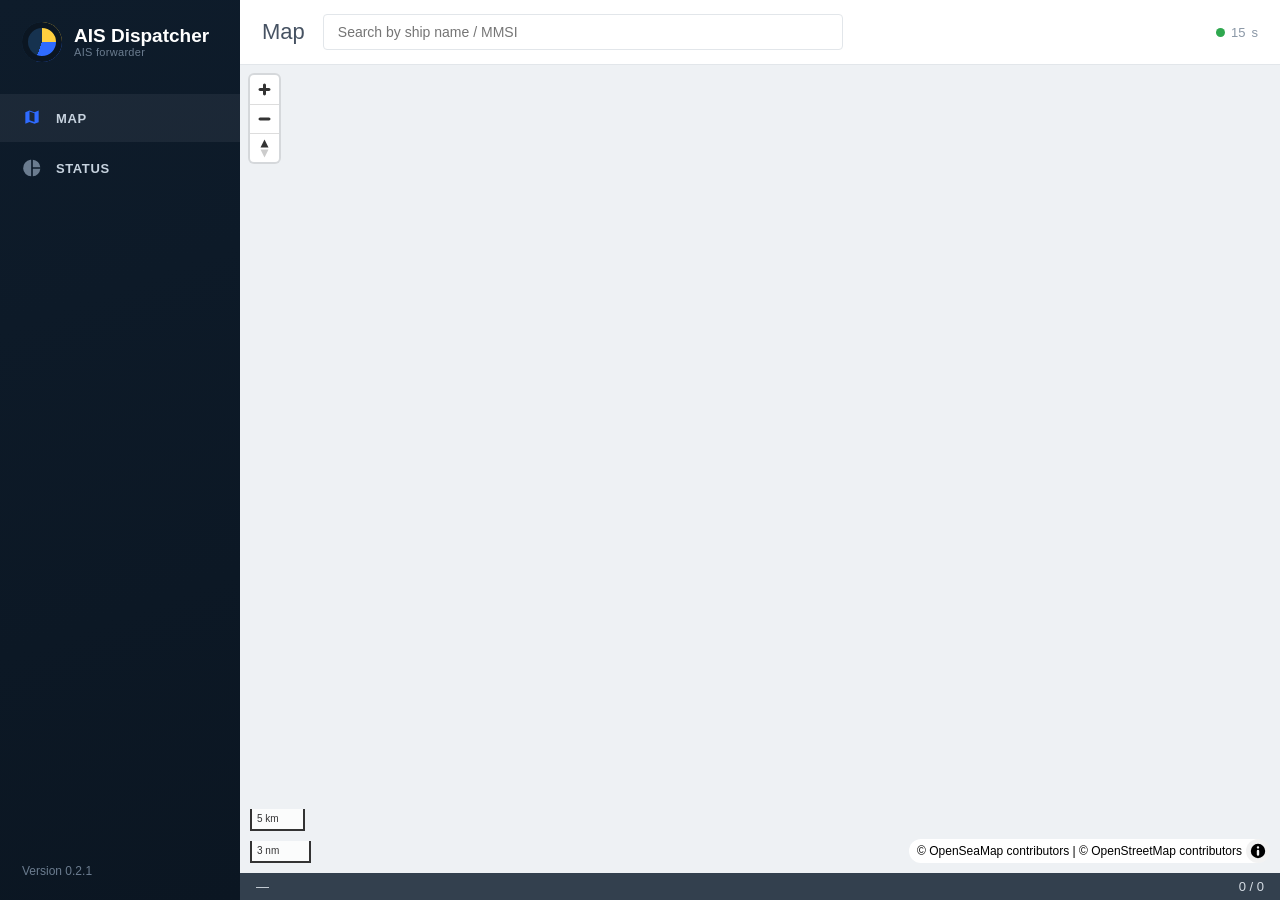
<file: ais-forwarder/src/web/assets/index.html>
<!doctype html>
<html lang="en">
<head>
  <meta charset="utf-8">
  <meta name="viewport" content="width=device-width, initial-scale=1">
  <title>AIS Dispatcher — Map</title>
  <link rel="stylesheet" href="maplibre-gl.css">
  <link rel="stylesheet" href="style.css">
</head>
<body>
  <div class="app">
    <aside class="sidebar">
      <div class="brand">
        <div class="logo" aria-hidden="true"></div>
        <div class="brand-text">
          <div class="brand-title" data-title>AIS Dispatcher</div>
          <div class="brand-sub">AIS forwarder</div>
        </div>
      </div>
      <nav class="nav">
        <a class="nav-item active" href=".">
          <svg viewBox="0 0 24 24" width="20" height="20" aria-hidden="true"><path fill="currentColor" d="M15 19l-6-2.1L4 19V5l5-2 6 2.1L20 3v14l-5 2zm-6-4.3l6 2.1V6.2L9 4.1z"/></svg>
          <span>Map</span>
        </a>
        <a class="nav-item" href="status">
          <svg viewBox="0 0 24 24" width="20" height="20" aria-hidden="true"><path fill="currentColor" d="M11 2v20a10 10 0 0 1-1-19.9zM13 2a10 10 0 0 1 9 9h-9zm0 11h9a10 10 0 0 1-9 9z"/></svg>
          <span>Status</span>
        </a>
      </nav>
      <div class="sidebar-foot">Version 0.2.1</div>
    </aside>

    <main class="content map-content">
      <header class="topbar">
        <h1>Map</h1>
        <input id="search" class="search" type="search" placeholder="Search by ship name / MMSI">
        <div class="refresh" title="Time until the next automatic update">
          <span class="dot" id="refresh-dot"></span>
          <span id="countdown">15</span>s
        </div>
      </header>
      <div id="map" class="map"></div>
      <footer class="statusbar">
        <span id="cursor">—</span>
        <span class="spacer"></span>
        <span id="count" title="Vessels with a position / total tracked">0 / 0</span>
      </footer>
    </main>
  </div>

  <script src="maplibre-gl.js"></script>
  <script src="map.js"></script>
</body>
</html>
</file>
<file: ais-forwarder/src/web/assets/maplibre-gl.css>
.maplibregl-map{font:12px/20px Helvetica Neue,Arial,Helvetica,sans-serif;overflow:hidden;position:relative;-webkit-tap-highlight-color:rgb(0 0 0/0)}.maplibregl-canvas{left:0;position:absolute;top:0}.maplibregl-map:fullscreen{height:100%;width:100%}.maplibregl-ctrl-group button.maplibregl-ctrl-compass{touch-action:none}.maplibregl-canvas-container.maplibregl-interactive,.maplibregl-ctrl-group button.maplibregl-ctrl-compass{cursor:grab;-webkit-user-select:none;-moz-user-select:none;user-select:none}.maplibregl-canvas-container.maplibregl-interactive.maplibregl-track-pointer{cursor:pointer}.maplibregl-canvas-container.maplibregl-interactive:active,.maplibregl-ctrl-group button.maplibregl-ctrl-compass:active{cursor:grabbing}.maplibregl-canvas-container.maplibregl-touch-zoom-rotate,.maplibregl-canvas-container.maplibregl-touch-zoom-rotate .maplibregl-canvas{touch-action:pan-x pan-y}.maplibregl-canvas-container.maplibregl-touch-drag-pan,.maplibregl-canvas-container.maplibregl-touch-drag-pan .maplibregl-canvas{touch-action:pinch-zoom}.maplibregl-canvas-container.maplibregl-touch-zoom-rotate.maplibregl-touch-drag-pan,.maplibregl-canvas-container.maplibregl-touch-zoom-rotate.maplibregl-touch-drag-pan .maplibregl-canvas{touch-action:none}.maplibregl-canvas-container.maplibregl-touch-drag-pan.maplibregl-cooperative-gestures,.maplibregl-canvas-container.maplibregl-touch-drag-pan.maplibregl-cooperative-gestures .maplibregl-canvas{touch-action:pan-x pan-y}.maplibregl-ctrl-bottom-left,.maplibregl-ctrl-bottom-right,.maplibregl-ctrl-top-left,.maplibregl-ctrl-top-right{pointer-events:none;position:absolute;z-index:2}.maplibregl-ctrl-top-left{left:0;top:0}.maplibregl-ctrl-top-right{right:0;top:0}.maplibregl-ctrl-bottom-left{bottom:0;left:0}.maplibregl-ctrl-bottom-right{bottom:0;right:0}.maplibregl-ctrl{clear:both;pointer-events:auto;transform:translate(0)}.maplibregl-ctrl-top-left .maplibregl-ctrl{float:left;margin:10px 0 0 10px}.maplibregl-ctrl-top-right .maplibregl-ctrl{float:right;margin:10px 10px 0 0}.maplibregl-ctrl-bottom-left .maplibregl-ctrl{float:left;margin:0 0 10px 10px}.maplibregl-ctrl-bottom-right .maplibregl-ctrl{float:right;margin:0 10px 10px 0}.maplibregl-ctrl-group{background:#fff;border-radius:4px}.maplibregl-ctrl-group:not(:empty){box-shadow:0 0 0 2px rgba(0,0,0,.1)}@media (forced-colors:active){.maplibregl-ctrl-group:not(:empty){box-shadow:0 0 0 2px ButtonText}}.maplibregl-ctrl-group button{background-color:transparent;border:0;box-sizing:border-box;cursor:pointer;display:block;height:29px;outline:none;padding:0;width:29px}.maplibregl-ctrl-group button+button{border-top:1px solid #ddd}.maplibregl-ctrl button .maplibregl-ctrl-icon{background-position:50%;background-repeat:no-repeat;display:block;height:100%;width:100%}@media (forced-colors:active){.maplibregl-ctrl-icon{background-color:transparent}.maplibregl-ctrl-group button+button{border-top:1px solid ButtonText}}.maplibregl-ctrl button::-moz-focus-inner{border:0;padding:0}.maplibregl-ctrl-attrib-button:focus,.maplibregl-ctrl-group button:focus{box-shadow:0 0 2px 2px #0096ff}.maplibregl-ctrl button:disabled{cursor:not-allowed}.maplibregl-ctrl button:disabled .maplibregl-ctrl-icon{opacity:.25}.maplibregl-ctrl button:not(:disabled):hover{background-color:rgb(0 0 0/5%)}.maplibregl-ctrl-group button:focus:focus-visible{box-shadow:0 0 2px 2px #0096ff}.maplibregl-ctrl-group button:focus:not(:focus-visible){box-shadow:none}.maplibregl-ctrl-group button:focus:first-child{border-radius:4px 4px 0 0}.maplibregl-ctrl-group button:focus:last-child{border-radius:0 0 4px 4px}.maplibregl-ctrl-group button:focus:only-child{border-radius:inherit}.maplibregl-ctrl button.maplibregl-ctrl-zoom-out .maplibregl-ctrl-icon{background-image:url("data:image/svg+xml;charset=utf-8,%3Csvg xmlns='http://www.w3.org/2000/svg' width='29' height='29' fill='%23333' viewBox='0 0 29 29'%3E%3Cpath d='M10 13c-.75 0-1.5.75-1.5 1.5S9.25 16 10 16h9c.75 0 1.5-.75 1.5-1.5S19.75 13 19 13z'/%3E%3C/svg%3E")}.maplibregl-ctrl button.maplibregl-ctrl-zoom-in .maplibregl-ctrl-icon{background-image:url("data:image/svg+xml;charset=utf-8,%3Csvg xmlns='http://www.w3.org/2000/svg' width='29' height='29' fill='%23333' viewBox='0 0 29 29'%3E%3Cpath d='M14.5 8.5c-.75 0-1.5.75-1.5 1.5v3h-3c-.75 0-1.5.75-1.5 1.5S9.25 16 10 16h3v3c0 .75.75 1.5 1.5 1.5S16 19.75 16 19v-3h3c.75 0 1.5-.75 1.5-1.5S19.75 13 19 13h-3v-3c0-.75-.75-1.5-1.5-1.5'/%3E%3C/svg%3E")}@media (forced-colors:active){.maplibregl-ctrl button.maplibregl-ctrl-zoom-out .maplibregl-ctrl-icon{background-image:url("data:image/svg+xml;charset=utf-8,%3Csvg xmlns='http://www.w3.org/2000/svg' width='29' height='29' fill='%23fff' viewBox='0 0 29 29'%3E%3Cpath d='M10 13c-.75 0-1.5.75-1.5 1.5S9.25 16 10 16h9c.75 0 1.5-.75 1.5-1.5S19.75 13 19 13z'/%3E%3C/svg%3E")}.maplibregl-ctrl button.maplibregl-ctrl-zoom-in .maplibregl-ctrl-icon{background-image:url("data:image/svg+xml;charset=utf-8,%3Csvg xmlns='http://www.w3.org/2000/svg' width='29' height='29' fill='%23fff' viewBox='0 0 29 29'%3E%3Cpath d='M14.5 8.5c-.75 0-1.5.75-1.5 1.5v3h-3c-.75 0-1.5.75-1.5 1.5S9.25 16 10 16h3v3c0 .75.75 1.5 1.5 1.5S16 19.75 16 19v-3h3c.75 0 1.5-.75 1.5-1.5S19.75 13 19 13h-3v-3c0-.75-.75-1.5-1.5-1.5'/%3E%3C/svg%3E")}}@media (forced-colors:active) and (prefers-color-scheme:light){.maplibregl-ctrl button.maplibregl-ctrl-zoom-out .maplibregl-ctrl-icon{background-image:url("data:image/svg+xml;charset=utf-8,%3Csvg xmlns='http://www.w3.org/2000/svg' width='29' height='29' viewBox='0 0 29 29'%3E%3Cpath d='M10 13c-.75 0-1.5.75-1.5 1.5S9.25 16 10 16h9c.75 0 1.5-.75 1.5-1.5S19.75 13 19 13z'/%3E%3C/svg%3E")}.maplibregl-ctrl button.maplibregl-ctrl-zoom-in .maplibregl-ctrl-icon{background-image:url("data:image/svg+xml;charset=utf-8,%3Csvg xmlns='http://www.w3.org/2000/svg' width='29' height='29' viewBox='0 0 29 29'%3E%3Cpath d='M14.5 8.5c-.75 0-1.5.75-1.5 1.5v3h-3c-.75 0-1.5.75-1.5 1.5S9.25 16 10 16h3v3c0 .75.75 1.5 1.5 1.5S16 19.75 16 19v-3h3c.75 0 1.5-.75 1.5-1.5S19.75 13 19 13h-3v-3c0-.75-.75-1.5-1.5-1.5'/%3E%3C/svg%3E")}}.maplibregl-ctrl button.maplibregl-ctrl-fullscreen .maplibregl-ctrl-icon{background-image:url("data:image/svg+xml;charset=utf-8,%3Csvg xmlns='http://www.w3.org/2000/svg' width='29' height='29' fill='%23333' viewBox='0 0 29 29'%3E%3Cpath d='M24 16v5.5c0 1.75-.75 2.5-2.5 2.5H16v-1l3-1.5-4-5.5 1-1 5.5 4 1.5-3zM6 16l1.5 3 5.5-4 1 1-4 5.5 3 1.5v1H7.5C5.75 24 5 23.25 5 21.5V16zm7-11v1l-3 1.5 4 5.5-1 1-5.5-4L6 13H5V7.5C5 5.75 5.75 5 7.5 5zm11 2.5c0-1.75-.75-2.5-2.5-2.5H16v1l3 1.5-4 5.5 1 1 5.5-4 1.5 3h1z'/%3E%3C/svg%3E")}.maplibregl-ctrl button.maplibregl-ctrl-shrink .maplibregl-ctrl-icon{background-image:url("data:image/svg+xml;charset=utf-8,%3Csvg xmlns='http://www.w3.org/2000/svg' width='29' height='29' viewBox='0 0 29 29'%3E%3Cpath d='M18.5 16c-1.75 0-2.5.75-2.5 2.5V24h1l1.5-3 5.5 4 1-1-4-5.5 3-1.5v-1zM13 18.5c0-1.75-.75-2.5-2.5-2.5H5v1l3 1.5L4 24l1 1 5.5-4 1.5 3h1zm3-8c0 1.75.75 2.5 2.5 2.5H24v-1l-3-1.5L25 5l-1-1-5.5 4L17 5h-1zM10.5 13c1.75 0 2.5-.75 2.5-2.5V5h-1l-1.5 3L5 4 4 5l4 5.5L5 12v1z'/%3E%3C/svg%3E")}@media (forced-colors:active){.maplibregl-ctrl button.maplibregl-ctrl-fullscreen .maplibregl-ctrl-icon{background-image:url("data:image/svg+xml;charset=utf-8,%3Csvg xmlns='http://www.w3.org/2000/svg' width='29' height='29' fill='%23fff' viewBox='0 0 29 29'%3E%3Cpath d='M24 16v5.5c0 1.75-.75 2.5-2.5 2.5H16v-1l3-1.5-4-5.5 1-1 5.5 4 1.5-3zM6 16l1.5 3 5.5-4 1 1-4 5.5 3 1.5v1H7.5C5.75 24 5 23.25 5 21.5V16zm7-11v1l-3 1.5 4 5.5-1 1-5.5-4L6 13H5V7.5C5 5.75 5.75 5 7.5 5zm11 2.5c0-1.75-.75-2.5-2.5-2.5H16v1l3 1.5-4 5.5 1 1 5.5-4 1.5 3h1z'/%3E%3C/svg%3E")}.maplibregl-ctrl button.maplibregl-ctrl-shrink .maplibregl-ctrl-icon{background-image:url("data:image/svg+xml;charset=utf-8,%3Csvg xmlns='http://www.w3.org/2000/svg' width='29' height='29' fill='%23fff' viewBox='0 0 29 29'%3E%3Cpath d='M18.5 16c-1.75 0-2.5.75-2.5 2.5V24h1l1.5-3 5.5 4 1-1-4-5.5 3-1.5v-1zM13 18.5c0-1.75-.75-2.5-2.5-2.5H5v1l3 1.5L4 24l1 1 5.5-4 1.5 3h1zm3-8c0 1.75.75 2.5 2.5 2.5H24v-1l-3-1.5L25 5l-1-1-5.5 4L17 5h-1zM10.5 13c1.75 0 2.5-.75 2.5-2.5V5h-1l-1.5 3L5 4 4 5l4 5.5L5 12v1z'/%3E%3C/svg%3E")}}@media (forced-colors:active) and (prefers-color-scheme:light){.maplibregl-ctrl button.maplibregl-ctrl-fullscreen .maplibregl-ctrl-icon{background-image:url("data:image/svg+xml;charset=utf-8,%3Csvg xmlns='http://www.w3.org/2000/svg' width='29' height='29' viewBox='0 0 29 29'%3E%3Cpath d='M24 16v5.5c0 1.75-.75 2.5-2.5 2.5H16v-1l3-1.5-4-5.5 1-1 5.5 4 1.5-3zM6 16l1.5 3 5.5-4 1 1-4 5.5 3 1.5v1H7.5C5.75 24 5 23.25 5 21.5V16zm7-11v1l-3 1.5 4 5.5-1 1-5.5-4L6 13H5V7.5C5 5.75 5.75 5 7.5 5zm11 2.5c0-1.75-.75-2.5-2.5-2.5H16v1l3 1.5-4 5.5 1 1 5.5-4 1.5 3h1z'/%3E%3C/svg%3E")}.maplibregl-ctrl button.maplibregl-ctrl-shrink .maplibregl-ctrl-icon{background-image:url("data:image/svg+xml;charset=utf-8,%3Csvg xmlns='http://www.w3.org/2000/svg' width='29' height='29' viewBox='0 0 29 29'%3E%3Cpath d='M18.5 16c-1.75 0-2.5.75-2.5 2.5V24h1l1.5-3 5.5 4 1-1-4-5.5 3-1.5v-1zM13 18.5c0-1.75-.75-2.5-2.5-2.5H5v1l3 1.5L4 24l1 1 5.5-4 1.5 3h1zm3-8c0 1.75.75 2.5 2.5 2.5H24v-1l-3-1.5L25 5l-1-1-5.5 4L17 5h-1zM10.5 13c1.75 0 2.5-.75 2.5-2.5V5h-1l-1.5 3L5 4 4 5l4 5.5L5 12v1z'/%3E%3C/svg%3E")}}.maplibregl-ctrl button.maplibregl-ctrl-compass .maplibregl-ctrl-icon{background-image:url("data:image/svg+xml;charset=utf-8,%3Csvg xmlns='http://www.w3.org/2000/svg' width='29' height='29' fill='%23333' viewBox='0 0 29 29'%3E%3Cpath d='m10.5 14 4-8 4 8z'/%3E%3Cpath fill='%23ccc' d='m10.5 16 4 8 4-8z'/%3E%3C/svg%3E")}@media (forced-colors:active){.maplibregl-ctrl button.maplibregl-ctrl-compass .maplibregl-ctrl-icon{background-image:url("data:image/svg+xml;charset=utf-8,%3Csvg xmlns='http://www.w3.org/2000/svg' width='29' height='29' fill='%23fff' viewBox='0 0 29 29'%3E%3Cpath d='m10.5 14 4-8 4 8z'/%3E%3Cpath fill='%23ccc' d='m10.5 16 4 8 4-8z'/%3E%3C/svg%3E")}}@media (forced-colors:active) and (prefers-color-scheme:light){.maplibregl-ctrl button.maplibregl-ctrl-compass .maplibregl-ctrl-icon{background-image:url("data:image/svg+xml;charset=utf-8,%3Csvg xmlns='http://www.w3.org/2000/svg' width='29' height='29' viewBox='0 0 29 29'%3E%3Cpath d='m10.5 14 4-8 4 8z'/%3E%3Cpath fill='%23ccc' d='m10.5 16 4 8 4-8z'/%3E%3C/svg%3E")}}.maplibregl-ctrl button.maplibregl-ctrl-terrain .maplibregl-ctrl-icon{background-image:url("data:image/svg+xml;charset=utf-8,%3Csvg xmlns='http://www.w3.org/2000/svg' width='22' height='22' fill='%23333' viewBox='0 0 22 22'%3E%3Cpath d='m1.754 13.406 4.453-4.851 3.09 3.09 3.281 3.277.969-.969-3.309-3.312 3.844-4.121 6.148 6.886h1.082v-.855l-7.207-8.07-4.84 5.187L6.169 6.57l-5.48 5.965v.871ZM.688 16.844h20.625v1.375H.688Zm0 0'/%3E%3C/svg%3E")}.maplibregl-ctrl button.maplibregl-ctrl-terrain-enabled .maplibregl-ctrl-icon{background-image:url("data:image/svg+xml;charset=utf-8,%3Csvg xmlns='http://www.w3.org/2000/svg' width='22' height='22' fill='%2333b5e5' viewBox='0 0 22 22'%3E%3Cpath d='m1.754 13.406 4.453-4.851 3.09 3.09 3.281 3.277.969-.969-3.309-3.312 3.844-4.121 6.148 6.886h1.082v-.855l-7.207-8.07-4.84 5.187L6.169 6.57l-5.48 5.965v.871ZM.688 16.844h20.625v1.375H.688Zm0 0'/%3E%3C/svg%3E")}.maplibregl-ctrl button.maplibregl-ctrl-geolocate .maplibregl-ctrl-icon{background-image:url("data:image/svg+xml;charset=utf-8,%3Csvg xmlns='http://www.w3.org/2000/svg' width='29' height='29' fill='%23333' viewBox='0 0 20 20'%3E%3Cpath d='M10 4C9 4 9 5 9 5v.1A5 5 0 0 0 5.1 9H5s-1 0-1 1 1 1 1 1h.1A5 5 0 0 0 9 14.9v.1s0 1 1 1 1-1 1-1v-.1a5 5 0 0 0 3.9-3.9h.1s1 0 1-1-1-1-1-1h-.1A5 5 0 0 0 11 5.1V5s0-1-1-1m0 2.5a3.5 3.5 0 1 1 0 7 3.5 3.5 0 1 1 0-7'/%3E%3Ccircle cx='10' cy='10' r='2'/%3E%3C/svg%3E")}.maplibregl-ctrl button.maplibregl-ctrl-geolocate:disabled .maplibregl-ctrl-icon{background-image:url("data:image/svg+xml;charset=utf-8,%3Csvg xmlns='http://www.w3.org/2000/svg' width='29' height='29' fill='%23aaa' viewBox='0 0 20 20'%3E%3Cpath d='M10 4C9 4 9 5 9 5v.1A5 5 0 0 0 5.1 9H5s-1 0-1 1 1 1 1 1h.1A5 5 0 0 0 9 14.9v.1s0 1 1 1 1-1 1-1v-.1a5 5 0 0 0 3.9-3.9h.1s1 0 1-1-1-1-1-1h-.1A5 5 0 0 0 11 5.1V5s0-1-1-1m0 2.5a3.5 3.5 0 1 1 0 7 3.5 3.5 0 1 1 0-7'/%3E%3Ccircle cx='10' cy='10' r='2'/%3E%3Cpath fill='red' d='m14 5 1 1-9 9-1-1z'/%3E%3C/svg%3E")}.maplibregl-ctrl button.maplibregl-ctrl-geolocate.maplibregl-ctrl-geolocate-active .maplibregl-ctrl-icon{background-image:url("data:image/svg+xml;charset=utf-8,%3Csvg xmlns='http://www.w3.org/2000/svg' width='29' height='29' fill='%2333b5e5' viewBox='0 0 20 20'%3E%3Cpath d='M10 4C9 4 9 5 9 5v.1A5 5 0 0 0 5.1 9H5s-1 0-1 1 1 1 1 1h.1A5 5 0 0 0 9 14.9v.1s0 1 1 1 1-1 1-1v-.1a5 5 0 0 0 3.9-3.9h.1s1 0 1-1-1-1-1-1h-.1A5 5 0 0 0 11 5.1V5s0-1-1-1m0 2.5a3.5 3.5 0 1 1 0 7 3.5 3.5 0 1 1 0-7'/%3E%3Ccircle cx='10' cy='10' r='2'/%3E%3C/svg%3E")}.maplibregl-ctrl button.maplibregl-ctrl-geolocate.maplibregl-ctrl-geolocate-active-error .maplibregl-ctrl-icon{background-image:url("data:image/svg+xml;charset=utf-8,%3Csvg xmlns='http://www.w3.org/2000/svg' width='29' height='29' fill='%23e58978' viewBox='0 0 20 20'%3E%3Cpath d='M10 4C9 4 9 5 9 5v.1A5 5 0 0 0 5.1 9H5s-1 0-1 1 1 1 1 1h.1A5 5 0 0 0 9 14.9v.1s0 1 1 1 1-1 1-1v-.1a5 5 0 0 0 3.9-3.9h.1s1 0 1-1-1-1-1-1h-.1A5 5 0 0 0 11 5.1V5s0-1-1-1m0 2.5a3.5 3.5 0 1 1 0 7 3.5 3.5 0 1 1 0-7'/%3E%3Ccircle cx='10' cy='10' r='2'/%3E%3C/svg%3E")}.maplibregl-ctrl button.maplibregl-ctrl-geolocate.maplibregl-ctrl-geolocate-background .maplibregl-ctrl-icon{background-image:url("data:image/svg+xml;charset=utf-8,%3Csvg xmlns='http://www.w3.org/2000/svg' width='29' height='29' fill='%2333b5e5' viewBox='0 0 20 20'%3E%3Cpath d='M10 4C9 4 9 5 9 5v.1A5 5 0 0 0 5.1 9H5s-1 0-1 1 1 1 1 1h.1A5 5 0 0 0 9 14.9v.1s0 1 1 1 1-1 1-1v-.1a5 5 0 0 0 3.9-3.9h.1s1 0 1-1-1-1-1-1h-.1A5 5 0 0 0 11 5.1V5s0-1-1-1m0 2.5a3.5 3.5 0 1 1 0 7 3.5 3.5 0 1 1 0-7'/%3E%3C/svg%3E")}.maplibregl-ctrl button.maplibregl-ctrl-geolocate.maplibregl-ctrl-geolocate-background-error .maplibregl-ctrl-icon{background-image:url("data:image/svg+xml;charset=utf-8,%3Csvg xmlns='http://www.w3.org/2000/svg' width='29' height='29' fill='%23e54e33' viewBox='0 0 20 20'%3E%3Cpath d='M10 4C9 4 9 5 9 5v.1A5 5 0 0 0 5.1 9H5s-1 0-1 1 1 1 1 1h.1A5 5 0 0 0 9 14.9v.1s0 1 1 1 1-1 1-1v-.1a5 5 0 0 0 3.9-3.9h.1s1 0 1-1-1-1-1-1h-.1A5 5 0 0 0 11 5.1V5s0-1-1-1m0 2.5a3.5 3.5 0 1 1 0 7 3.5 3.5 0 1 1 0-7'/%3E%3C/svg%3E")}.maplibregl-ctrl button.maplibregl-ctrl-geolocate.maplibregl-ctrl-geolocate-waiting .maplibregl-ctrl-icon{animation:maplibregl-spin 2s linear infinite}@media (forced-colors:active){.maplibregl-ctrl button.maplibregl-ctrl-geolocate .maplibregl-ctrl-icon{background-image:url("data:image/svg+xml;charset=utf-8,%3Csvg xmlns='http://www.w3.org/2000/svg' width='29' height='29' fill='%23fff' viewBox='0 0 20 20'%3E%3Cpath d='M10 4C9 4 9 5 9 5v.1A5 5 0 0 0 5.1 9H5s-1 0-1 1 1 1 1 1h.1A5 5 0 0 0 9 14.9v.1s0 1 1 1 1-1 1-1v-.1a5 5 0 0 0 3.9-3.9h.1s1 0 1-1-1-1-1-1h-.1A5 5 0 0 0 11 5.1V5s0-1-1-1m0 2.5a3.5 3.5 0 1 1 0 7 3.5 3.5 0 1 1 0-7'/%3E%3Ccircle cx='10' cy='10' r='2'/%3E%3C/svg%3E")}.maplibregl-ctrl button.maplibregl-ctrl-geolocate:disabled .maplibregl-ctrl-icon{background-image:url("data:image/svg+xml;charset=utf-8,%3Csvg xmlns='http://www.w3.org/2000/svg' width='29' height='29' fill='%23999' viewBox='0 0 20 20'%3E%3Cpath d='M10 4C9 4 9 5 9 5v.1A5 5 0 0 0 5.1 9H5s-1 0-1 1 1 1 1 1h.1A5 5 0 0 0 9 14.9v.1s0 1 1 1 1-1 1-1v-.1a5 5 0 0 0 3.9-3.9h.1s1 0 1-1-1-1-1-1h-.1A5 5 0 0 0 11 5.1V5s0-1-1-1m0 2.5a3.5 3.5 0 1 1 0 7 3.5 3.5 0 1 1 0-7'/%3E%3Ccircle cx='10' cy='10' r='2'/%3E%3Cpath fill='red' d='m14 5 1 1-9 9-1-1z'/%3E%3C/svg%3E")}.maplibregl-ctrl button.maplibregl-ctrl-geolocate.maplibregl-ctrl-geolocate-active .maplibregl-ctrl-icon{background-image:url("data:image/svg+xml;charset=utf-8,%3Csvg xmlns='http://www.w3.org/2000/svg' width='29' height='29' fill='%2333b5e5' viewBox='0 0 20 20'%3E%3Cpath d='M10 4C9 4 9 5 9 5v.1A5 5 0 0 0 5.1 9H5s-1 0-1 1 1 1 1 1h.1A5 5 0 0 0 9 14.9v.1s0 1 1 1 1-1 1-1v-.1a5 5 0 0 0 3.9-3.9h.1s1 0 1-1-1-1-1-1h-.1A5 5 0 0 0 11 5.1V5s0-1-1-1m0 2.5a3.5 3.5 0 1 1 0 7 3.5 3.5 0 1 1 0-7'/%3E%3Ccircle cx='10' cy='10' r='2'/%3E%3C/svg%3E")}.maplibregl-ctrl button.maplibregl-ctrl-geolocate.maplibregl-ctrl-geolocate-active-error .maplibregl-ctrl-icon{background-image:url("data:image/svg+xml;charset=utf-8,%3Csvg xmlns='http://www.w3.org/2000/svg' width='29' height='29' fill='%23e58978' viewBox='0 0 20 20'%3E%3Cpath d='M10 4C9 4 9 5 9 5v.1A5 5 0 0 0 5.1 9H5s-1 0-1 1 1 1 1 1h.1A5 5 0 0 0 9 14.9v.1s0 1 1 1 1-1 1-1v-.1a5 5 0 0 0 3.9-3.9h.1s1 0 1-1-1-1-1-1h-.1A5 5 0 0 0 11 5.1V5s0-1-1-1m0 2.5a3.5 3.5 0 1 1 0 7 3.5 3.5 0 1 1 0-7'/%3E%3Ccircle cx='10' cy='10' r='2'/%3E%3C/svg%3E")}.maplibregl-ctrl button.maplibregl-ctrl-geolocate.maplibregl-ctrl-geolocate-background .maplibregl-ctrl-icon{background-image:url("data:image/svg+xml;charset=utf-8,%3Csvg xmlns='http://www.w3.org/2000/svg' width='29' height='29' fill='%2333b5e5' viewBox='0 0 20 20'%3E%3Cpath d='M10 4C9 4 9 5 9 5v.1A5 5 0 0 0 5.1 9H5s-1 0-1 1 1 1 1 1h.1A5 5 0 0 0 9 14.9v.1s0 1 1 1 1-1 1-1v-.1a5 5 0 0 0 3.9-3.9h.1s1 0 1-1-1-1-1-1h-.1A5 5 0 0 0 11 5.1V5s0-1-1-1m0 2.5a3.5 3.5 0 1 1 0 7 3.5 3.5 0 1 1 0-7'/%3E%3C/svg%3E")}.maplibregl-ctrl button.maplibregl-ctrl-geolocate.maplibregl-ctrl-geolocate-background-error .maplibregl-ctrl-icon{background-image:url("data:image/svg+xml;charset=utf-8,%3Csvg xmlns='http://www.w3.org/2000/svg' width='29' height='29' fill='%23e54e33' viewBox='0 0 20 20'%3E%3Cpath d='M10 4C9 4 9 5 9 5v.1A5 5 0 0 0 5.1 9H5s-1 0-1 1 1 1 1 1h.1A5 5 0 0 0 9 14.9v.1s0 1 1 1 1-1 1-1v-.1a5 5 0 0 0 3.9-3.9h.1s1 0 1-1-1-1-1-1h-.1A5 5 0 0 0 11 5.1V5s0-1-1-1m0 2.5a3.5 3.5 0 1 1 0 7 3.5 3.5 0 1 1 0-7'/%3E%3C/svg%3E")}}@media (forced-colors:active) and (prefers-color-scheme:light){.maplibregl-ctrl button.maplibregl-ctrl-geolocate .maplibregl-ctrl-icon{background-image:url("data:image/svg+xml;charset=utf-8,%3Csvg xmlns='http://www.w3.org/2000/svg' width='29' height='29' viewBox='0 0 20 20'%3E%3Cpath d='M10 4C9 4 9 5 9 5v.1A5 5 0 0 0 5.1 9H5s-1 0-1 1 1 1 1 1h.1A5 5 0 0 0 9 14.9v.1s0 1 1 1 1-1 1-1v-.1a5 5 0 0 0 3.9-3.9h.1s1 0 1-1-1-1-1-1h-.1A5 5 0 0 0 11 5.1V5s0-1-1-1m0 2.5a3.5 3.5 0 1 1 0 7 3.5 3.5 0 1 1 0-7'/%3E%3Ccircle cx='10' cy='10' r='2'/%3E%3C/svg%3E")}.maplibregl-ctrl button.maplibregl-ctrl-geolocate:disabled .maplibregl-ctrl-icon{background-image:url("data:image/svg+xml;charset=utf-8,%3Csvg xmlns='http://www.w3.org/2000/svg' width='29' height='29' fill='%23666' viewBox='0 0 20 20'%3E%3Cpath d='M10 4C9 4 9 5 9 5v.1A5 5 0 0 0 5.1 9H5s-1 0-1 1 1 1 1 1h.1A5 5 0 0 0 9 14.9v.1s0 1 1 1 1-1 1-1v-.1a5 5 0 0 0 3.9-3.9h.1s1 0 1-1-1-1-1-1h-.1A5 5 0 0 0 11 5.1V5s0-1-1-1m0 2.5a3.5 3.5 0 1 1 0 7 3.5 3.5 0 1 1 0-7'/%3E%3Ccircle cx='10' cy='10' r='2'/%3E%3Cpath fill='red' d='m14 5 1 1-9 9-1-1z'/%3E%3C/svg%3E")}}@keyframes maplibregl-spin{0%{transform:rotate(0deg)}to{transform:rotate(1turn)}}a.maplibregl-ctrl-logo{background-image:url("data:image/svg+xml;charset=utf-8,%3Csvg xmlns='http://www.w3.org/2000/svg' width='88' height='23' fill='none'%3E%3Cpath fill='%23000' fill-opacity='.4' fill-rule='evenodd' d='M17.408 16.796h-1.827l2.501-12.095h.198l3.324 6.533.988 2.19.988-2.19 3.258-6.533h.181l2.6 12.095h-1.81l-1.218-5.644-.362-1.71-.658 1.71-2.929 5.644h-.098l-2.914-5.644-.757-1.71-.345 1.71zm1.958-3.42-.726 3.663a1.255 1.255 0 0 1-1.232 1.011h-1.827a1.255 1.255 0 0 1-1.229-1.509l2.501-12.095a1.255 1.255 0 0 1 1.23-1.001h.197a1.25 1.25 0 0 1 1.12.685l3.19 6.273 3.125-6.263a1.25 1.25 0 0 1 1.123-.695h.181a1.255 1.255 0 0 1 1.227.991l1.443 6.71a5 5 0 0 1 .314-.787l.009-.016a4.6 4.6 0 0 1 1.777-1.887c.782-.46 1.668-.667 2.611-.667a4.6 4.6 0 0 1 1.7.32l.306.134c.21-.16.474-.256.759-.256h1.694a1.255 1.255 0 0 1 1.212.925 1.255 1.255 0 0 1 1.212-.925h1.711c.284 0 .545.094.755.252.613-.3 1.312-.45 2.075-.45 1.356 0 2.557.445 3.482 1.4q.47.48.763 1.064V4.701a1.255 1.255 0 0 1 1.255-1.255h1.86A1.255 1.255 0 0 1 54.44 4.7v9.194h2.217c.19 0 .37.043.532.118v-4.77c0-.356.147-.678.385-.906a2.42 2.42 0 0 1-.682-1.71c0-.665.267-1.253.735-1.7a2.45 2.45 0 0 1 1.722-.674 2.43 2.43 0 0 1 1.705.675q.318.302.504.683V4.7a1.255 1.255 0 0 1 1.255-1.255h1.744A1.255 1.255 0 0 1 65.812 4.7v3.335a4.8 4.8 0 0 1 1.526-.246c.938 0 1.817.214 2.59.69a4.47 4.47 0 0 1 1.67 1.743v-.98a1.255 1.255 0 0 1 1.256-1.256h1.777c.233 0 .451.064.639.174a3.4 3.4 0 0 1 1.567-.372c.346 0 .861.02 1.285.232a1.25 1.25 0 0 1 .689 1.004 4.7 4.7 0 0 1 .853-.588c.795-.44 1.675-.647 2.61-.647 1.385 0 2.65.39 3.525 1.396.836.938 1.168 2.173 1.168 3.528q-.001.515-.056 1.051a1.255 1.255 0 0 1-.947 1.09l.408.952a1.255 1.255 0 0 1-.477 1.552c-.418.268-.92.463-1.458.612-.613.171-1.304.244-2.049.244-1.06 0-2.043-.207-2.886-.698l-.015-.008c-.798-.48-1.419-1.135-1.818-1.963l-.004-.008a5.8 5.8 0 0 1-.548-2.512q0-.429.053-.843a1.3 1.3 0 0 1-.333-.086l-.166-.004c-.223 0-.426.062-.643.228-.03.024-.142.139-.142.59v3.883a1.255 1.255 0 0 1-1.256 1.256h-1.777a1.255 1.255 0 0 1-1.256-1.256V15.69l-.032.057a4.8 4.8 0 0 1-1.86 1.833 5.04 5.04 0 0 1-2.484.634 4.5 4.5 0 0 1-1.935-.424 1.25 1.25 0 0 1-.764.258h-1.71a1.255 1.255 0 0 1-1.256-1.255V7.687a2.4 2.4 0 0 1-.428.625c.253.23.412.561.412.93v7.553a1.255 1.255 0 0 1-1.256 1.255h-1.843a1.25 1.25 0 0 1-.894-.373c-.228.23-.544.373-.894.373H51.32a1.255 1.255 0 0 1-1.256-1.255v-1.251l-.061.117a4.7 4.7 0 0 1-1.782 1.884 4.77 4.77 0 0 1-2.485.67 5.6 5.6 0 0 1-1.485-.188l.009 2.764a1.255 1.255 0 0 1-1.255 1.259h-1.729a1.255 1.255 0 0 1-1.255-1.255v-3.537a1.255 1.255 0 0 1-1.167.793h-1.679a1.25 1.25 0 0 1-.77-.263 4.5 4.5 0 0 1-1.945.429c-.885 0-1.724-.21-2.495-.632l-.017-.01a5 5 0 0 1-1.081-.836 1.255 1.255 0 0 1-1.254 1.312h-1.81a1.255 1.255 0 0 1-1.228-.99l-.782-3.625-2.044 3.939a1.25 1.25 0 0 1-1.115.676h-.098a1.25 1.25 0 0 1-1.116-.68l-2.061-3.994zM35.92 16.63l.207-.114.223-.15q.493-.356.735-.785l.061-.118.033 1.332h1.678V9.242h-1.694l-.033 1.267q-.133-.329-.526-.658l-.032-.028a3.2 3.2 0 0 0-.668-.428l-.27-.12a3.3 3.3 0 0 0-1.235-.23q-1.136-.001-1.974.493a3.36 3.36 0 0 0-1.3 1.382q-.445.89-.444 2.074 0 1.2.51 2.107a3.8 3.8 0 0 0 1.382 1.381 3.9 3.9 0 0 0 1.893.477q.795 0 1.455-.33zm-2.789-5.38q-.576.675-.575 1.762 0 1.102.559 1.794.576.675 1.645.675a2.25 2.25 0 0 0 .934-.19 2.2 2.2 0 0 0 .468-.29l.178-.161a2.2 2.2 0 0 0 .397-.561q.244-.5.244-1.15v-.115q0-.708-.296-1.267l-.043-.077a2.2 2.2 0 0 0-.633-.709l-.13-.086-.047-.028a2.1 2.1 0 0 0-1.073-.285q-1.052 0-1.629.692zm2.316 2.706c.163-.17.28-.407.28-.83v-.114c0-.292-.06-.508-.15-.68a.96.96 0 0 0-.353-.389.85.85 0 0 0-.464-.127c-.4 0-.56.114-.664.239l-.01.012c-.148.174-.275.45-.275.945 0 .506.122.801.27.99.097.11.266.224.68.224.303 0 .504-.09.687-.269zm7.545 1.705a2.6 2.6 0 0 0 .331.423q.319.33.755.548l.173.074q.65.255 1.49.255 1.02 0 1.844-.493a3.45 3.45 0 0 0 1.316-1.4q.493-.904.493-2.089 0-1.909-.988-2.913-.988-1.02-2.584-1.02-.898 0-1.575.347a3 3 0 0 0-.415.262l-.199.166a3.4 3.4 0 0 0-.64.82V9.242h-1.712v11.553h1.729l-.017-5.134zm.53-1.138q.206.29.48.5l.155.11.053.034q.51.296 1.119.297 1.07 0 1.645-.675.577-.69.576-1.762 0-1.119-.576-1.777-.558-.675-1.645-.675-.435 0-.835.16a2 2 0 0 0-.284.136 2 2 0 0 0-.363.254 2.2 2.2 0 0 0-.46.569l-.082.162a2.6 2.6 0 0 0-.213 1.072v.115q0 .707.296 1.267l.135.211zm.964-.818a1.1 1.1 0 0 0 .367.385.94.94 0 0 0 .476.118c.423 0 .59-.117.687-.23.159-.194.28-.478.28-.95 0-.53-.133-.8-.266-.952l-.021-.025c-.078-.094-.231-.221-.68-.221a1 1 0 0 0-.503.135l-.012.007a.86.86 0 0 0-.335.343c-.073.133-.132.324-.132.614v.115a1.4 1.4 0 0 0 .14.66zm15.7-6.222q.347-.346.346-.856a1.05 1.05 0 0 0-.345-.79 1.18 1.18 0 0 0-.84-.329q-.51 0-.855.33a1.05 1.05 0 0 0-.346.79q0 .51.346.855.345.346.856.346.51 0 .839-.346zm4.337 9.314.033-1.332q.191.403.59.747l.098.081a4 4 0 0 0 .316.224l.223.122a3.2 3.2 0 0 0 1.44.322 3.8 3.8 0 0 0 1.875-.477 3.5 3.5 0 0 0 1.382-1.366q.527-.89.526-2.09 0-1.184-.444-2.073a3.24 3.24 0 0 0-1.283-1.399q-.823-.51-1.942-.51a3.5 3.5 0 0 0-1.527.344l-.086.043-.165.09a3 3 0 0 0-.33.214q-.432.315-.656.707a2 2 0 0 0-.099.198l.082-1.283V4.701h-1.744v12.095zm.473-2.509a2.5 2.5 0 0 0 .566.7q.117.098.245.18l.144.08a2.1 2.1 0 0 0 .975.232q1.07 0 1.645-.675.576-.69.576-1.778 0-1.102-.576-1.777-.56-.691-1.645-.692a2.2 2.2 0 0 0-1.015.235q-.22.113-.415.282l-.15.142a2.1 2.1 0 0 0-.42.594q-.223.479-.223 1.1v.115q0 .705.293 1.26zm2.616-.293c.157-.191.28-.479.28-.967 0-.51-.13-.79-.276-.961l-.021-.026c-.082-.1-.232-.225-.67-.225a.87.87 0 0 0-.681.279l-.012.011c-.154.155-.274.38-.274.807v.115c0 .285.057.499.144.669a1.1 1.1 0 0 0 .367.405c.137.082.28.123.455.123.423 0 .59-.118.686-.23zm8.266-3.013q.345-.13.724-.14l.069-.002q.493 0 .642.099l.247-1.794q-.196-.099-.717-.099a2.3 2.3 0 0 0-.545.063 2 2 0 0 0-.411.148 2.2 2.2 0 0 0-.4.249 2.5 2.5 0 0 0-.485.499 2.7 2.7 0 0 0-.32.581l-.05.137v-1.48h-1.778v7.553h1.777v-3.884q0-.546.159-.943a1.5 1.5 0 0 1 .466-.636 2.5 2.5 0 0 1 .399-.253 2 2 0 0 1 .224-.099zm9.784 2.656.05-.922q0-1.743-.856-2.698-.838-.97-2.584-.97-1.119-.001-2.007.493a3.46 3.46 0 0 0-1.4 1.382q-.493.906-.493 2.106 0 1.07.428 1.975.428.89 1.332 1.432.906.526 2.255.526.973 0 1.668-.185l.044-.012.135-.04q.613-.184.984-.421l-.542-1.267q-.3.162-.642.274l-.297.087q-.51.131-1.3.131-.954 0-1.497-.444a1.6 1.6 0 0 1-.192-.193q-.366-.44-.512-1.234l-.004-.021zm-5.427-1.256-.003.022h3.752v-.138q-.011-.727-.288-1.118a1 1 0 0 0-.156-.176q-.46-.428-1.316-.428-.986 0-1.494.604-.379.45-.494 1.234zm-27.053 2.77V4.7h-1.86v12.095h5.333V15.15zm7.103-5.908v7.553h-1.843V9.242h1.843z'/%3E%3Cpath fill='%23fff' d='m19.63 11.151-.757-1.71-.345 1.71-1.12 5.644h-1.827L18.083 4.7h.197l3.325 6.533.988 2.19.988-2.19L26.839 4.7h.181l2.6 12.095h-1.81l-1.218-5.644-.362-1.71-.658 1.71-2.93 5.644h-.098l-2.913-5.644zm14.836 5.81q-1.02 0-1.893-.478a3.8 3.8 0 0 1-1.381-1.382q-.51-.906-.51-2.106 0-1.185.444-2.074a3.36 3.36 0 0 1 1.3-1.382q.839-.494 1.974-.494a3.3 3.3 0 0 1 1.234.231 3.3 3.3 0 0 1 .97.575q.396.33.527.659l.033-1.267h1.694v7.553H37.18l-.033-1.332q-.279.593-1.02 1.053a3.17 3.17 0 0 1-1.662.444zm.296-1.482q.938 0 1.58-.642.642-.66.642-1.711v-.115q0-.708-.296-1.267a2.2 2.2 0 0 0-.807-.872 2.1 2.1 0 0 0-1.119-.313q-1.053 0-1.629.692-.575.675-.575 1.76 0 1.103.559 1.795.577.675 1.645.675zm6.521-6.237h1.711v1.4q.906-1.597 2.83-1.597 1.596 0 2.584 1.02.988 1.005.988 2.914 0 1.185-.493 2.09a3.46 3.46 0 0 1-1.316 1.399 3.5 3.5 0 0 1-1.844.493q-.954 0-1.662-.329a2.67 2.67 0 0 1-1.086-.97l.017 5.134h-1.728zm4.048 6.22q1.07 0 1.645-.674.577-.69.576-1.762 0-1.119-.576-1.777-.558-.675-1.645-.675-.592 0-1.12.296-.51.28-.822.823-.296.527-.296 1.234v.115q0 .708.296 1.267.313.543.823.855.51.296 1.119.297z'/%3E%3Cpath fill='%23e1e3e9' d='M51.325 4.7h1.86v10.45h3.473v1.646h-5.333zm7.12 4.542h1.843v7.553h-1.843zm.905-1.415a1.16 1.16 0 0 1-.856-.346 1.17 1.17 0 0 1-.346-.856 1.05 1.05 0 0 1 .346-.79q.346-.329.856-.329.494 0 .839.33a1.05 1.05 0 0 1 .345.79 1.16 1.16 0 0 1-.345.855q-.33.346-.84.346zm7.875 9.133a3.17 3.17 0 0 1-1.662-.444q-.723-.46-1.004-1.053l-.033 1.332h-1.71V4.701h1.743v4.657l-.082 1.283q.279-.658 1.086-1.119a3.5 3.5 0 0 1 1.778-.477q1.119 0 1.942.51a3.24 3.24 0 0 1 1.283 1.4q.445.888.444 2.072 0 1.201-.526 2.09a3.5 3.5 0 0 1-1.382 1.366 3.8 3.8 0 0 1-1.876.477zm-.296-1.481q1.069 0 1.645-.675.577-.69.577-1.778 0-1.102-.577-1.776-.56-.691-1.645-.692a2.12 2.12 0 0 0-1.58.659q-.642.641-.642 1.694v.115q0 .71.296 1.267a2.4 2.4 0 0 0 .807.872 2.1 2.1 0 0 0 1.119.313zm5.927-6.237h1.777v1.481q.263-.757.856-1.217a2.14 2.14 0 0 1 1.349-.46q.527 0 .724.098l-.247 1.794q-.149-.099-.642-.099-.774 0-1.416.494-.626.493-.626 1.58v3.883h-1.777V9.242zm9.534 7.718q-1.35 0-2.255-.526-.904-.543-1.332-1.432a4.6 4.6 0 0 1-.428-1.975q0-1.2.493-2.106a3.46 3.46 0 0 1 1.4-1.382q.889-.495 2.007-.494 1.744 0 2.584.97.855.956.856 2.7 0 .444-.05.92h-5.43q.18 1.005.708 1.45.542.443 1.497.443.79 0 1.3-.131a4 4 0 0 0 .938-.362l.542 1.267q-.411.263-1.119.46-.708.198-1.711.197zm1.596-4.558q.016-1.02-.444-1.432-.46-.428-1.316-.428-1.728 0-1.991 1.86z'/%3E%3Cpath d='M5.074 15.948a.484.657 0 0 0-.486.659v1.84a.484.657 0 0 0 .486.659h4.101a.484.657 0 0 0 .486-.659v-1.84a.484.657 0 0 0-.486-.659zm3.56 1.16H5.617v.838h3.017z' style='fill:%23fff;fill-rule:evenodd;stroke-width:1.03600001'/%3E%3Cg style='stroke-width:1.12603545'%3E%3Cpath d='M-9.408-1.416c-3.833-.025-7.056 2.912-7.08 6.615-.02 3.08 1.653 4.832 3.107 6.268.903.892 1.721 1.74 2.32 2.902l-.525-.004c-.543-.003-.992.304-1.24.639a1.87 1.87 0 0 0-.362 1.121l-.011 1.877c-.003.402.104.787.347 1.125.244.338.688.653 1.23.656l4.142.028c.542.003.99-.306 1.238-.641a1.87 1.87 0 0 0 .363-1.121l.012-1.875a1.87 1.87 0 0 0-.348-1.127c-.243-.338-.688-.653-1.23-.656l-.518-.004c.597-1.145 1.425-1.983 2.348-2.87 1.473-1.414 3.18-3.149 3.2-6.226-.016-3.59-2.923-6.684-6.993-6.707m-.006 1.1v.002c3.274.02 5.92 2.532 5.9 5.6-.017 2.706-1.39 4.026-2.863 5.44-1.034.994-2.118 2.033-2.814 3.633-.018.041-.052.055-.075.065q-.013.004-.02.01a.34.34 0 0 1-.226.084.34.34 0 0 1-.224-.086l-.092-.077c-.699-1.615-1.768-2.669-2.781-3.67-1.454-1.435-2.797-2.762-2.78-5.478.02-3.067 2.7-5.545 5.975-5.523m-.02 2.826c-1.62-.01-2.944 1.315-2.955 2.96-.01 1.646 1.295 2.988 2.916 2.999h.002c1.621.01 2.943-1.316 2.953-2.961.011-1.646-1.294-2.988-2.916-2.998m-.005 1.1c1.017.006 1.829.83 1.822 1.89s-.83 1.874-1.848 1.867c-1.018-.006-1.829-.83-1.822-1.89s.83-1.874 1.848-1.868m-2.155 11.857 4.14.025c.271.002.49.305.487.676l-.013 1.875c-.003.37-.224.67-.495.668l-4.14-.025c-.27-.002-.487-.306-.485-.676l.012-1.875c.003-.37.224-.67.494-.668' style='color:%23000;font-style:normal;font-variant:normal;font-weight:400;font-stretch:normal;font-size:medium;line-height:normal;font-family:sans-serif;font-variant-ligatures:normal;font-variant-position:normal;font-variant-caps:normal;font-variant-numeric:normal;font-variant-alternates:normal;font-feature-settings:normal;text-indent:0;text-align:start;text-decoration:none;text-decoration-line:none;text-decoration-style:solid;text-decoration-color:%23000;letter-spacing:normal;word-spacing:normal;text-transform:none;writing-mode:lr-tb;direction:ltr;text-orientation:mixed;dominant-baseline:auto;baseline-shift:baseline;text-anchor:start;white-space:normal;shape-padding:0;clip-rule:evenodd;display:inline;overflow:visible;visibility:visible;opacity:1;isolation:auto;mix-blend-mode:normal;color-interpolation:sRGB;color-interpolation-filters:linearRGB;solid-color:%23000;solid-opacity:1;vector-effect:none;fill:%23000;fill-opacity:.4;fill-rule:evenodd;stroke:none;stroke-width:2.47727823;stroke-linecap:butt;stroke-linejoin:miter;stroke-miterlimit:4;stroke-dasharray:none;stroke-dashoffset:0;stroke-opacity:1;color-rendering:auto;image-rendering:auto;shape-rendering:auto;text-rendering:auto' transform='translate(15.553 2.85)scale(.88807)'/%3E%3Cpath d='M-9.415-.316C-12.69-.338-15.37 2.14-15.39 5.207c-.017 2.716 1.326 4.041 2.78 5.477 1.013 1 2.081 2.055 2.78 3.67l.092.076a.34.34 0 0 0 .225.086.34.34 0 0 0 .227-.083l.019-.01c.022-.009.057-.024.074-.064.697-1.6 1.78-2.64 2.814-3.634 1.473-1.414 2.847-2.733 2.864-5.44.02-3.067-2.627-5.58-5.901-5.601m-.057 8.784c1.621.011 2.944-1.315 2.955-2.96.01-1.646-1.295-2.988-2.916-2.999-1.622-.01-2.945 1.315-2.955 2.96s1.295 2.989 2.916 3' style='clip-rule:evenodd;fill:%23e1e3e9;fill-opacity:1;fill-rule:evenodd;stroke:none;stroke-width:2.47727823;stroke-miterlimit:4;stroke-dasharray:none;stroke-opacity:.4' transform='translate(15.553 2.85)scale(.88807)'/%3E%3Cpath d='M-11.594 15.465c-.27-.002-.492.297-.494.668l-.012 1.876c-.003.371.214.673.485.675l4.14.027c.271.002.492-.298.495-.668l.012-1.877c.003-.37-.215-.672-.485-.674z' style='clip-rule:evenodd;fill:%23fff;fill-opacity:1;fill-rule:evenodd;stroke:none;stroke-width:2.47727823;stroke-miterlimit:4;stroke-dasharray:none;stroke-opacity:.4' transform='translate(15.553 2.85)scale(.88807)'/%3E%3C/g%3E%3C/svg%3E");background-repeat:no-repeat;cursor:pointer;display:block;height:23px;margin:0 0 -4px -4px;overflow:hidden;width:88px}a.maplibregl-ctrl-logo.maplibregl-compact{width:14px}@media (forced-colors:active){a.maplibregl-ctrl-logo{background-color:transparent;background-image:url("data:image/svg+xml;charset=utf-8,%3Csvg xmlns='http://www.w3.org/2000/svg' width='88' height='23' fill='none'%3E%3Cpath fill='%23000' fill-opacity='.4' fill-rule='evenodd' d='M17.408 16.796h-1.827l2.501-12.095h.198l3.324 6.533.988 2.19.988-2.19 3.258-6.533h.181l2.6 12.095h-1.81l-1.218-5.644-.362-1.71-.658 1.71-2.929 5.644h-.098l-2.914-5.644-.757-1.71-.345 1.71zm1.958-3.42-.726 3.663a1.255 1.255 0 0 1-1.232 1.011h-1.827a1.255 1.255 0 0 1-1.229-1.509l2.501-12.095a1.255 1.255 0 0 1 1.23-1.001h.197a1.25 1.25 0 0 1 1.12.685l3.19 6.273 3.125-6.263a1.25 1.25 0 0 1 1.123-.695h.181a1.255 1.255 0 0 1 1.227.991l1.443 6.71a5 5 0 0 1 .314-.787l.009-.016a4.6 4.6 0 0 1 1.777-1.887c.782-.46 1.668-.667 2.611-.667a4.6 4.6 0 0 1 1.7.32l.306.134c.21-.16.474-.256.759-.256h1.694a1.255 1.255 0 0 1 1.212.925 1.255 1.255 0 0 1 1.212-.925h1.711c.284 0 .545.094.755.252.613-.3 1.312-.45 2.075-.45 1.356 0 2.557.445 3.482 1.4q.47.48.763 1.064V4.701a1.255 1.255 0 0 1 1.255-1.255h1.86A1.255 1.255 0 0 1 54.44 4.7v9.194h2.217c.19 0 .37.043.532.118v-4.77c0-.356.147-.678.385-.906a2.42 2.42 0 0 1-.682-1.71c0-.665.267-1.253.735-1.7a2.45 2.45 0 0 1 1.722-.674 2.43 2.43 0 0 1 1.705.675q.318.302.504.683V4.7a1.255 1.255 0 0 1 1.255-1.255h1.744A1.255 1.255 0 0 1 65.812 4.7v3.335a4.8 4.8 0 0 1 1.526-.246c.938 0 1.817.214 2.59.69a4.47 4.47 0 0 1 1.67 1.743v-.98a1.255 1.255 0 0 1 1.256-1.256h1.777c.233 0 .451.064.639.174a3.4 3.4 0 0 1 1.567-.372c.346 0 .861.02 1.285.232a1.25 1.25 0 0 1 .689 1.004 4.7 4.7 0 0 1 .853-.588c.795-.44 1.675-.647 2.61-.647 1.385 0 2.65.39 3.525 1.396.836.938 1.168 2.173 1.168 3.528q-.001.515-.056 1.051a1.255 1.255 0 0 1-.947 1.09l.408.952a1.255 1.255 0 0 1-.477 1.552c-.418.268-.92.463-1.458.612-.613.171-1.304.244-2.049.244-1.06 0-2.043-.207-2.886-.698l-.015-.008c-.798-.48-1.419-1.135-1.818-1.963l-.004-.008a5.8 5.8 0 0 1-.548-2.512q0-.429.053-.843a1.3 1.3 0 0 1-.333-.086l-.166-.004c-.223 0-.426.062-.643.228-.03.024-.142.139-.142.59v3.883a1.255 1.255 0 0 1-1.256 1.256h-1.777a1.255 1.255 0 0 1-1.256-1.256V15.69l-.032.057a4.8 4.8 0 0 1-1.86 1.833 5.04 5.04 0 0 1-2.484.634 4.5 4.5 0 0 1-1.935-.424 1.25 1.25 0 0 1-.764.258h-1.71a1.255 1.255 0 0 1-1.256-1.255V7.687a2.4 2.4 0 0 1-.428.625c.253.23.412.561.412.93v7.553a1.255 1.255 0 0 1-1.256 1.255h-1.843a1.25 1.25 0 0 1-.894-.373c-.228.23-.544.373-.894.373H51.32a1.255 1.255 0 0 1-1.256-1.255v-1.251l-.061.117a4.7 4.7 0 0 1-1.782 1.884 4.77 4.77 0 0 1-2.485.67 5.6 5.6 0 0 1-1.485-.188l.009 2.764a1.255 1.255 0 0 1-1.255 1.259h-1.729a1.255 1.255 0 0 1-1.255-1.255v-3.537a1.255 1.255 0 0 1-1.167.793h-1.679a1.25 1.25 0 0 1-.77-.263 4.5 4.5 0 0 1-1.945.429c-.885 0-1.724-.21-2.495-.632l-.017-.01a5 5 0 0 1-1.081-.836 1.255 1.255 0 0 1-1.254 1.312h-1.81a1.255 1.255 0 0 1-1.228-.99l-.782-3.625-2.044 3.939a1.25 1.25 0 0 1-1.115.676h-.098a1.25 1.25 0 0 1-1.116-.68l-2.061-3.994zM35.92 16.63l.207-.114.223-.15q.493-.356.735-.785l.061-.118.033 1.332h1.678V9.242h-1.694l-.033 1.267q-.133-.329-.526-.658l-.032-.028a3.2 3.2 0 0 0-.668-.428l-.27-.12a3.3 3.3 0 0 0-1.235-.23q-1.136-.001-1.974.493a3.36 3.36 0 0 0-1.3 1.382q-.445.89-.444 2.074 0 1.2.51 2.107a3.8 3.8 0 0 0 1.382 1.381 3.9 3.9 0 0 0 1.893.477q.795 0 1.455-.33zm-2.789-5.38q-.576.675-.575 1.762 0 1.102.559 1.794.576.675 1.645.675a2.25 2.25 0 0 0 .934-.19 2.2 2.2 0 0 0 .468-.29l.178-.161a2.2 2.2 0 0 0 .397-.561q.244-.5.244-1.15v-.115q0-.708-.296-1.267l-.043-.077a2.2 2.2 0 0 0-.633-.709l-.13-.086-.047-.028a2.1 2.1 0 0 0-1.073-.285q-1.052 0-1.629.692zm2.316 2.706c.163-.17.28-.407.28-.83v-.114c0-.292-.06-.508-.15-.68a.96.96 0 0 0-.353-.389.85.85 0 0 0-.464-.127c-.4 0-.56.114-.664.239l-.01.012c-.148.174-.275.45-.275.945 0 .506.122.801.27.99.097.11.266.224.68.224.303 0 .504-.09.687-.269zm7.545 1.705a2.6 2.6 0 0 0 .331.423q.319.33.755.548l.173.074q.65.255 1.49.255 1.02 0 1.844-.493a3.45 3.45 0 0 0 1.316-1.4q.493-.904.493-2.089 0-1.909-.988-2.913-.988-1.02-2.584-1.02-.898 0-1.575.347a3 3 0 0 0-.415.262l-.199.166a3.4 3.4 0 0 0-.64.82V9.242h-1.712v11.553h1.729l-.017-5.134zm.53-1.138q.206.29.48.5l.155.11.053.034q.51.296 1.119.297 1.07 0 1.645-.675.577-.69.576-1.762 0-1.119-.576-1.777-.558-.675-1.645-.675-.435 0-.835.16a2 2 0 0 0-.284.136 2 2 0 0 0-.363.254 2.2 2.2 0 0 0-.46.569l-.082.162a2.6 2.6 0 0 0-.213 1.072v.115q0 .707.296 1.267l.135.211zm.964-.818a1.1 1.1 0 0 0 .367.385.94.94 0 0 0 .476.118c.423 0 .59-.117.687-.23.159-.194.28-.478.28-.95 0-.53-.133-.8-.266-.952l-.021-.025c-.078-.094-.231-.221-.68-.221a1 1 0 0 0-.503.135l-.012.007a.86.86 0 0 0-.335.343c-.073.133-.132.324-.132.614v.115a1.4 1.4 0 0 0 .14.66zm15.7-6.222q.347-.346.346-.856a1.05 1.05 0 0 0-.345-.79 1.18 1.18 0 0 0-.84-.329q-.51 0-.855.33a1.05 1.05 0 0 0-.346.79q0 .51.346.855.345.346.856.346.51 0 .839-.346zm4.337 9.314.033-1.332q.191.403.59.747l.098.081a4 4 0 0 0 .316.224l.223.122a3.2 3.2 0 0 0 1.44.322 3.8 3.8 0 0 0 1.875-.477 3.5 3.5 0 0 0 1.382-1.366q.527-.89.526-2.09 0-1.184-.444-2.073a3.24 3.24 0 0 0-1.283-1.399q-.823-.51-1.942-.51a3.5 3.5 0 0 0-1.527.344l-.086.043-.165.09a3 3 0 0 0-.33.214q-.432.315-.656.707a2 2 0 0 0-.099.198l.082-1.283V4.701h-1.744v12.095zm.473-2.509a2.5 2.5 0 0 0 .566.7q.117.098.245.18l.144.08a2.1 2.1 0 0 0 .975.232q1.07 0 1.645-.675.576-.69.576-1.778 0-1.102-.576-1.777-.56-.691-1.645-.692a2.2 2.2 0 0 0-1.015.235q-.22.113-.415.282l-.15.142a2.1 2.1 0 0 0-.42.594q-.223.479-.223 1.1v.115q0 .705.293 1.26zm2.616-.293c.157-.191.28-.479.28-.967 0-.51-.13-.79-.276-.961l-.021-.026c-.082-.1-.232-.225-.67-.225a.87.87 0 0 0-.681.279l-.012.011c-.154.155-.274.38-.274.807v.115c0 .285.057.499.144.669a1.1 1.1 0 0 0 .367.405c.137.082.28.123.455.123.423 0 .59-.118.686-.23zm8.266-3.013q.345-.13.724-.14l.069-.002q.493 0 .642.099l.247-1.794q-.196-.099-.717-.099a2.3 2.3 0 0 0-.545.063 2 2 0 0 0-.411.148 2.2 2.2 0 0 0-.4.249 2.5 2.5 0 0 0-.485.499 2.7 2.7 0 0 0-.32.581l-.05.137v-1.48h-1.778v7.553h1.777v-3.884q0-.546.159-.943a1.5 1.5 0 0 1 .466-.636 2.5 2.5 0 0 1 .399-.253 2 2 0 0 1 .224-.099zm9.784 2.656.05-.922q0-1.743-.856-2.698-.838-.97-2.584-.97-1.119-.001-2.007.493a3.46 3.46 0 0 0-1.4 1.382q-.493.906-.493 2.106 0 1.07.428 1.975.428.89 1.332 1.432.906.526 2.255.526.973 0 1.668-.185l.044-.012.135-.04q.613-.184.984-.421l-.542-1.267q-.3.162-.642.274l-.297.087q-.51.131-1.3.131-.954 0-1.497-.444a1.6 1.6 0 0 1-.192-.193q-.366-.44-.512-1.234l-.004-.021zm-5.427-1.256-.003.022h3.752v-.138q-.011-.727-.288-1.118a1 1 0 0 0-.156-.176q-.46-.428-1.316-.428-.986 0-1.494.604-.379.45-.494 1.234zm-27.053 2.77V4.7h-1.86v12.095h5.333V15.15zm7.103-5.908v7.553h-1.843V9.242h1.843z'/%3E%3Cpath fill='%23fff' d='m19.63 11.151-.757-1.71-.345 1.71-1.12 5.644h-1.827L18.083 4.7h.197l3.325 6.533.988 2.19.988-2.19L26.839 4.7h.181l2.6 12.095h-1.81l-1.218-5.644-.362-1.71-.658 1.71-2.93 5.644h-.098l-2.913-5.644zm14.836 5.81q-1.02 0-1.893-.478a3.8 3.8 0 0 1-1.381-1.382q-.51-.906-.51-2.106 0-1.185.444-2.074a3.36 3.36 0 0 1 1.3-1.382q.839-.494 1.974-.494a3.3 3.3 0 0 1 1.234.231 3.3 3.3 0 0 1 .97.575q.396.33.527.659l.033-1.267h1.694v7.553H37.18l-.033-1.332q-.279.593-1.02 1.053a3.17 3.17 0 0 1-1.662.444zm.296-1.482q.938 0 1.58-.642.642-.66.642-1.711v-.115q0-.708-.296-1.267a2.2 2.2 0 0 0-.807-.872 2.1 2.1 0 0 0-1.119-.313q-1.053 0-1.629.692-.575.675-.575 1.76 0 1.103.559 1.795.577.675 1.645.675zm6.521-6.237h1.711v1.4q.906-1.597 2.83-1.597 1.596 0 2.584 1.02.988 1.005.988 2.914 0 1.185-.493 2.09a3.46 3.46 0 0 1-1.316 1.399 3.5 3.5 0 0 1-1.844.493q-.954 0-1.662-.329a2.67 2.67 0 0 1-1.086-.97l.017 5.134h-1.728zm4.048 6.22q1.07 0 1.645-.674.577-.69.576-1.762 0-1.119-.576-1.777-.558-.675-1.645-.675-.592 0-1.12.296-.51.28-.822.823-.296.527-.296 1.234v.115q0 .708.296 1.267.313.543.823.855.51.296 1.119.297z'/%3E%3Cpath fill='%23e1e3e9' d='M51.325 4.7h1.86v10.45h3.473v1.646h-5.333zm7.12 4.542h1.843v7.553h-1.843zm.905-1.415a1.16 1.16 0 0 1-.856-.346 1.17 1.17 0 0 1-.346-.856 1.05 1.05 0 0 1 .346-.79q.346-.329.856-.329.494 0 .839.33a1.05 1.05 0 0 1 .345.79 1.16 1.16 0 0 1-.345.855q-.33.346-.84.346zm7.875 9.133a3.17 3.17 0 0 1-1.662-.444q-.723-.46-1.004-1.053l-.033 1.332h-1.71V4.701h1.743v4.657l-.082 1.283q.279-.658 1.086-1.119a3.5 3.5 0 0 1 1.778-.477q1.119 0 1.942.51a3.24 3.24 0 0 1 1.283 1.4q.445.888.444 2.072 0 1.201-.526 2.09a3.5 3.5 0 0 1-1.382 1.366 3.8 3.8 0 0 1-1.876.477zm-.296-1.481q1.069 0 1.645-.675.577-.69.577-1.778 0-1.102-.577-1.776-.56-.691-1.645-.692a2.12 2.12 0 0 0-1.58.659q-.642.641-.642 1.694v.115q0 .71.296 1.267a2.4 2.4 0 0 0 .807.872 2.1 2.1 0 0 0 1.119.313zm5.927-6.237h1.777v1.481q.263-.757.856-1.217a2.14 2.14 0 0 1 1.349-.46q.527 0 .724.098l-.247 1.794q-.149-.099-.642-.099-.774 0-1.416.494-.626.493-.626 1.58v3.883h-1.777V9.242zm9.534 7.718q-1.35 0-2.255-.526-.904-.543-1.332-1.432a4.6 4.6 0 0 1-.428-1.975q0-1.2.493-2.106a3.46 3.46 0 0 1 1.4-1.382q.889-.495 2.007-.494 1.744 0 2.584.97.855.956.856 2.7 0 .444-.05.92h-5.43q.18 1.005.708 1.45.542.443 1.497.443.79 0 1.3-.131a4 4 0 0 0 .938-.362l.542 1.267q-.411.263-1.119.46-.708.198-1.711.197zm1.596-4.558q.016-1.02-.444-1.432-.46-.428-1.316-.428-1.728 0-1.991 1.86z'/%3E%3Cpath d='M5.074 15.948a.484.657 0 0 0-.486.659v1.84a.484.657 0 0 0 .486.659h4.101a.484.657 0 0 0 .486-.659v-1.84a.484.657 0 0 0-.486-.659zm3.56 1.16H5.617v.838h3.017z' style='fill:%23fff;fill-rule:evenodd;stroke-width:1.03600001'/%3E%3Cg style='stroke-width:1.12603545'%3E%3Cpath d='M-9.408-1.416c-3.833-.025-7.056 2.912-7.08 6.615-.02 3.08 1.653 4.832 3.107 6.268.903.892 1.721 1.74 2.32 2.902l-.525-.004c-.543-.003-.992.304-1.24.639a1.87 1.87 0 0 0-.362 1.121l-.011 1.877c-.003.402.104.787.347 1.125.244.338.688.653 1.23.656l4.142.028c.542.003.99-.306 1.238-.641a1.87 1.87 0 0 0 .363-1.121l.012-1.875a1.87 1.87 0 0 0-.348-1.127c-.243-.338-.688-.653-1.23-.656l-.518-.004c.597-1.145 1.425-1.983 2.348-2.87 1.473-1.414 3.18-3.149 3.2-6.226-.016-3.59-2.923-6.684-6.993-6.707m-.006 1.1v.002c3.274.02 5.92 2.532 5.9 5.6-.017 2.706-1.39 4.026-2.863 5.44-1.034.994-2.118 2.033-2.814 3.633-.018.041-.052.055-.075.065q-.013.004-.02.01a.34.34 0 0 1-.226.084.34.34 0 0 1-.224-.086l-.092-.077c-.699-1.615-1.768-2.669-2.781-3.67-1.454-1.435-2.797-2.762-2.78-5.478.02-3.067 2.7-5.545 5.975-5.523m-.02 2.826c-1.62-.01-2.944 1.315-2.955 2.96-.01 1.646 1.295 2.988 2.916 2.999h.002c1.621.01 2.943-1.316 2.953-2.961.011-1.646-1.294-2.988-2.916-2.998m-.005 1.1c1.017.006 1.829.83 1.822 1.89s-.83 1.874-1.848 1.867c-1.018-.006-1.829-.83-1.822-1.89s.83-1.874 1.848-1.868m-2.155 11.857 4.14.025c.271.002.49.305.487.676l-.013 1.875c-.003.37-.224.67-.495.668l-4.14-.025c-.27-.002-.487-.306-.485-.676l.012-1.875c.003-.37.224-.67.494-.668' style='color:%23000;font-style:normal;font-variant:normal;font-weight:400;font-stretch:normal;font-size:medium;line-height:normal;font-family:sans-serif;font-variant-ligatures:normal;font-variant-position:normal;font-variant-caps:normal;font-variant-numeric:normal;font-variant-alternates:normal;font-feature-settings:normal;text-indent:0;text-align:start;text-decoration:none;text-decoration-line:none;text-decoration-style:solid;text-decoration-color:%23000;letter-spacing:normal;word-spacing:normal;text-transform:none;writing-mode:lr-tb;direction:ltr;text-orientation:mixed;dominant-baseline:auto;baseline-shift:baseline;text-anchor:start;white-space:normal;shape-padding:0;clip-rule:evenodd;display:inline;overflow:visible;visibility:visible;opacity:1;isolation:auto;mix-blend-mode:normal;color-interpolation:sRGB;color-interpolation-filters:linearRGB;solid-color:%23000;solid-opacity:1;vector-effect:none;fill:%23000;fill-opacity:.4;fill-rule:evenodd;stroke:none;stroke-width:2.47727823;stroke-linecap:butt;stroke-linejoin:miter;stroke-miterlimit:4;stroke-dasharray:none;stroke-dashoffset:0;stroke-opacity:1;color-rendering:auto;image-rendering:auto;shape-rendering:auto;text-rendering:auto' transform='translate(15.553 2.85)scale(.88807)'/%3E%3Cpath d='M-9.415-.316C-12.69-.338-15.37 2.14-15.39 5.207c-.017 2.716 1.326 4.041 2.78 5.477 1.013 1 2.081 2.055 2.78 3.67l.092.076a.34.34 0 0 0 .225.086.34.34 0 0 0 .227-.083l.019-.01c.022-.009.057-.024.074-.064.697-1.6 1.78-2.64 2.814-3.634 1.473-1.414 2.847-2.733 2.864-5.44.02-3.067-2.627-5.58-5.901-5.601m-.057 8.784c1.621.011 2.944-1.315 2.955-2.96.01-1.646-1.295-2.988-2.916-2.999-1.622-.01-2.945 1.315-2.955 2.96s1.295 2.989 2.916 3' style='clip-rule:evenodd;fill:%23e1e3e9;fill-opacity:1;fill-rule:evenodd;stroke:none;stroke-width:2.47727823;stroke-miterlimit:4;stroke-dasharray:none;stroke-opacity:.4' transform='translate(15.553 2.85)scale(.88807)'/%3E%3Cpath d='M-11.594 15.465c-.27-.002-.492.297-.494.668l-.012 1.876c-.003.371.214.673.485.675l4.14.027c.271.002.492-.298.495-.668l.012-1.877c.003-.37-.215-.672-.485-.674z' style='clip-rule:evenodd;fill:%23fff;fill-opacity:1;fill-rule:evenodd;stroke:none;stroke-width:2.47727823;stroke-miterlimit:4;stroke-dasharray:none;stroke-opacity:.4' transform='translate(15.553 2.85)scale(.88807)'/%3E%3C/g%3E%3C/svg%3E")}}@media (forced-colors:active) and (prefers-color-scheme:light){a.maplibregl-ctrl-logo{background-image:url("data:image/svg+xml;charset=utf-8,%3Csvg xmlns='http://www.w3.org/2000/svg' width='88' height='23' fill='none'%3E%3Cpath fill='%23000' fill-opacity='.4' fill-rule='evenodd' d='M17.408 16.796h-1.827l2.501-12.095h.198l3.324 6.533.988 2.19.988-2.19 3.258-6.533h.181l2.6 12.095h-1.81l-1.218-5.644-.362-1.71-.658 1.71-2.929 5.644h-.098l-2.914-5.644-.757-1.71-.345 1.71zm1.958-3.42-.726 3.663a1.255 1.255 0 0 1-1.232 1.011h-1.827a1.255 1.255 0 0 1-1.229-1.509l2.501-12.095a1.255 1.255 0 0 1 1.23-1.001h.197a1.25 1.25 0 0 1 1.12.685l3.19 6.273 3.125-6.263a1.25 1.25 0 0 1 1.123-.695h.181a1.255 1.255 0 0 1 1.227.991l1.443 6.71a5 5 0 0 1 .314-.787l.009-.016a4.6 4.6 0 0 1 1.777-1.887c.782-.46 1.668-.667 2.611-.667a4.6 4.6 0 0 1 1.7.32l.306.134c.21-.16.474-.256.759-.256h1.694a1.255 1.255 0 0 1 1.212.925 1.255 1.255 0 0 1 1.212-.925h1.711c.284 0 .545.094.755.252.613-.3 1.312-.45 2.075-.45 1.356 0 2.557.445 3.482 1.4q.47.48.763 1.064V4.701a1.255 1.255 0 0 1 1.255-1.255h1.86A1.255 1.255 0 0 1 54.44 4.7v9.194h2.217c.19 0 .37.043.532.118v-4.77c0-.356.147-.678.385-.906a2.42 2.42 0 0 1-.682-1.71c0-.665.267-1.253.735-1.7a2.45 2.45 0 0 1 1.722-.674 2.43 2.43 0 0 1 1.705.675q.318.302.504.683V4.7a1.255 1.255 0 0 1 1.255-1.255h1.744A1.255 1.255 0 0 1 65.812 4.7v3.335a4.8 4.8 0 0 1 1.526-.246c.938 0 1.817.214 2.59.69a4.47 4.47 0 0 1 1.67 1.743v-.98a1.255 1.255 0 0 1 1.256-1.256h1.777c.233 0 .451.064.639.174a3.4 3.4 0 0 1 1.567-.372c.346 0 .861.02 1.285.232a1.25 1.25 0 0 1 .689 1.004 4.7 4.7 0 0 1 .853-.588c.795-.44 1.675-.647 2.61-.647 1.385 0 2.65.39 3.525 1.396.836.938 1.168 2.173 1.168 3.528q-.001.515-.056 1.051a1.255 1.255 0 0 1-.947 1.09l.408.952a1.255 1.255 0 0 1-.477 1.552c-.418.268-.92.463-1.458.612-.613.171-1.304.244-2.049.244-1.06 0-2.043-.207-2.886-.698l-.015-.008c-.798-.48-1.419-1.135-1.818-1.963l-.004-.008a5.8 5.8 0 0 1-.548-2.512q0-.429.053-.843a1.3 1.3 0 0 1-.333-.086l-.166-.004c-.223 0-.426.062-.643.228-.03.024-.142.139-.142.59v3.883a1.255 1.255 0 0 1-1.256 1.256h-1.777a1.255 1.255 0 0 1-1.256-1.256V15.69l-.032.057a4.8 4.8 0 0 1-1.86 1.833 5.04 5.04 0 0 1-2.484.634 4.5 4.5 0 0 1-1.935-.424 1.25 1.25 0 0 1-.764.258h-1.71a1.255 1.255 0 0 1-1.256-1.255V7.687a2.4 2.4 0 0 1-.428.625c.253.23.412.561.412.93v7.553a1.255 1.255 0 0 1-1.256 1.255h-1.843a1.25 1.25 0 0 1-.894-.373c-.228.23-.544.373-.894.373H51.32a1.255 1.255 0 0 1-1.256-1.255v-1.251l-.061.117a4.7 4.7 0 0 1-1.782 1.884 4.77 4.77 0 0 1-2.485.67 5.6 5.6 0 0 1-1.485-.188l.009 2.764a1.255 1.255 0 0 1-1.255 1.259h-1.729a1.255 1.255 0 0 1-1.255-1.255v-3.537a1.255 1.255 0 0 1-1.167.793h-1.679a1.25 1.25 0 0 1-.77-.263 4.5 4.5 0 0 1-1.945.429c-.885 0-1.724-.21-2.495-.632l-.017-.01a5 5 0 0 1-1.081-.836 1.255 1.255 0 0 1-1.254 1.312h-1.81a1.255 1.255 0 0 1-1.228-.99l-.782-3.625-2.044 3.939a1.25 1.25 0 0 1-1.115.676h-.098a1.25 1.25 0 0 1-1.116-.68l-2.061-3.994zM35.92 16.63l.207-.114.223-.15q.493-.356.735-.785l.061-.118.033 1.332h1.678V9.242h-1.694l-.033 1.267q-.133-.329-.526-.658l-.032-.028a3.2 3.2 0 0 0-.668-.428l-.27-.12a3.3 3.3 0 0 0-1.235-.23q-1.136-.001-1.974.493a3.36 3.36 0 0 0-1.3 1.382q-.445.89-.444 2.074 0 1.2.51 2.107a3.8 3.8 0 0 0 1.382 1.381 3.9 3.9 0 0 0 1.893.477q.795 0 1.455-.33zm-2.789-5.38q-.576.675-.575 1.762 0 1.102.559 1.794.576.675 1.645.675a2.25 2.25 0 0 0 .934-.19 2.2 2.2 0 0 0 .468-.29l.178-.161a2.2 2.2 0 0 0 .397-.561q.244-.5.244-1.15v-.115q0-.708-.296-1.267l-.043-.077a2.2 2.2 0 0 0-.633-.709l-.13-.086-.047-.028a2.1 2.1 0 0 0-1.073-.285q-1.052 0-1.629.692zm2.316 2.706c.163-.17.28-.407.28-.83v-.114c0-.292-.06-.508-.15-.68a.96.96 0 0 0-.353-.389.85.85 0 0 0-.464-.127c-.4 0-.56.114-.664.239l-.01.012c-.148.174-.275.45-.275.945 0 .506.122.801.27.99.097.11.266.224.68.224.303 0 .504-.09.687-.269zm7.545 1.705a2.6 2.6 0 0 0 .331.423q.319.33.755.548l.173.074q.65.255 1.49.255 1.02 0 1.844-.493a3.45 3.45 0 0 0 1.316-1.4q.493-.904.493-2.089 0-1.909-.988-2.913-.988-1.02-2.584-1.02-.898 0-1.575.347a3 3 0 0 0-.415.262l-.199.166a3.4 3.4 0 0 0-.64.82V9.242h-1.712v11.553h1.729l-.017-5.134zm.53-1.138q.206.29.48.5l.155.11.053.034q.51.296 1.119.297 1.07 0 1.645-.675.577-.69.576-1.762 0-1.119-.576-1.777-.558-.675-1.645-.675-.435 0-.835.16a2 2 0 0 0-.284.136 2 2 0 0 0-.363.254 2.2 2.2 0 0 0-.46.569l-.082.162a2.6 2.6 0 0 0-.213 1.072v.115q0 .707.296 1.267l.135.211zm.964-.818a1.1 1.1 0 0 0 .367.385.94.94 0 0 0 .476.118c.423 0 .59-.117.687-.23.159-.194.28-.478.28-.95 0-.53-.133-.8-.266-.952l-.021-.025c-.078-.094-.231-.221-.68-.221a1 1 0 0 0-.503.135l-.012.007a.86.86 0 0 0-.335.343c-.073.133-.132.324-.132.614v.115a1.4 1.4 0 0 0 .14.66zm15.7-6.222q.347-.346.346-.856a1.05 1.05 0 0 0-.345-.79 1.18 1.18 0 0 0-.84-.329q-.51 0-.855.33a1.05 1.05 0 0 0-.346.79q0 .51.346.855.345.346.856.346.51 0 .839-.346zm4.337 9.314.033-1.332q.191.403.59.747l.098.081a4 4 0 0 0 .316.224l.223.122a3.2 3.2 0 0 0 1.44.322 3.8 3.8 0 0 0 1.875-.477 3.5 3.5 0 0 0 1.382-1.366q.527-.89.526-2.09 0-1.184-.444-2.073a3.24 3.24 0 0 0-1.283-1.399q-.823-.51-1.942-.51a3.5 3.5 0 0 0-1.527.344l-.086.043-.165.09a3 3 0 0 0-.33.214q-.432.315-.656.707a2 2 0 0 0-.099.198l.082-1.283V4.701h-1.744v12.095zm.473-2.509a2.5 2.5 0 0 0 .566.7q.117.098.245.18l.144.08a2.1 2.1 0 0 0 .975.232q1.07 0 1.645-.675.576-.69.576-1.778 0-1.102-.576-1.777-.56-.691-1.645-.692a2.2 2.2 0 0 0-1.015.235q-.22.113-.415.282l-.15.142a2.1 2.1 0 0 0-.42.594q-.223.479-.223 1.1v.115q0 .705.293 1.26zm2.616-.293c.157-.191.28-.479.28-.967 0-.51-.13-.79-.276-.961l-.021-.026c-.082-.1-.232-.225-.67-.225a.87.87 0 0 0-.681.279l-.012.011c-.154.155-.274.38-.274.807v.115c0 .285.057.499.144.669a1.1 1.1 0 0 0 .367.405c.137.082.28.123.455.123.423 0 .59-.118.686-.23zm8.266-3.013q.345-.13.724-.14l.069-.002q.493 0 .642.099l.247-1.794q-.196-.099-.717-.099a2.3 2.3 0 0 0-.545.063 2 2 0 0 0-.411.148 2.2 2.2 0 0 0-.4.249 2.5 2.5 0 0 0-.485.499 2.7 2.7 0 0 0-.32.581l-.05.137v-1.48h-1.778v7.553h1.777v-3.884q0-.546.159-.943a1.5 1.5 0 0 1 .466-.636 2.5 2.5 0 0 1 .399-.253 2 2 0 0 1 .224-.099zm9.784 2.656.05-.922q0-1.743-.856-2.698-.838-.97-2.584-.97-1.119-.001-2.007.493a3.46 3.46 0 0 0-1.4 1.382q-.493.906-.493 2.106 0 1.07.428 1.975.428.89 1.332 1.432.906.526 2.255.526.973 0 1.668-.185l.044-.012.135-.04q.613-.184.984-.421l-.542-1.267q-.3.162-.642.274l-.297.087q-.51.131-1.3.131-.954 0-1.497-.444a1.6 1.6 0 0 1-.192-.193q-.366-.44-.512-1.234l-.004-.021zm-5.427-1.256-.003.022h3.752v-.138q-.011-.727-.288-1.118a1 1 0 0 0-.156-.176q-.46-.428-1.316-.428-.986 0-1.494.604-.379.45-.494 1.234zm-27.053 2.77V4.7h-1.86v12.095h5.333V15.15zm7.103-5.908v7.553h-1.843V9.242h1.843z'/%3E%3Cpath fill='%23fff' d='m19.63 11.151-.757-1.71-.345 1.71-1.12 5.644h-1.827L18.083 4.7h.197l3.325 6.533.988 2.19.988-2.19L26.839 4.7h.181l2.6 12.095h-1.81l-1.218-5.644-.362-1.71-.658 1.71-2.93 5.644h-.098l-2.913-5.644zm14.836 5.81q-1.02 0-1.893-.478a3.8 3.8 0 0 1-1.381-1.382q-.51-.906-.51-2.106 0-1.185.444-2.074a3.36 3.36 0 0 1 1.3-1.382q.839-.494 1.974-.494a3.3 3.3 0 0 1 1.234.231 3.3 3.3 0 0 1 .97.575q.396.33.527.659l.033-1.267h1.694v7.553H37.18l-.033-1.332q-.279.593-1.02 1.053a3.17 3.17 0 0 1-1.662.444zm.296-1.482q.938 0 1.58-.642.642-.66.642-1.711v-.115q0-.708-.296-1.267a2.2 2.2 0 0 0-.807-.872 2.1 2.1 0 0 0-1.119-.313q-1.053 0-1.629.692-.575.675-.575 1.76 0 1.103.559 1.795.577.675 1.645.675zm6.521-6.237h1.711v1.4q.906-1.597 2.83-1.597 1.596 0 2.584 1.02.988 1.005.988 2.914 0 1.185-.493 2.09a3.46 3.46 0 0 1-1.316 1.399 3.5 3.5 0 0 1-1.844.493q-.954 0-1.662-.329a2.67 2.67 0 0 1-1.086-.97l.017 5.134h-1.728zm4.048 6.22q1.07 0 1.645-.674.577-.69.576-1.762 0-1.119-.576-1.777-.558-.675-1.645-.675-.592 0-1.12.296-.51.28-.822.823-.296.527-.296 1.234v.115q0 .708.296 1.267.313.543.823.855.51.296 1.119.297z'/%3E%3Cpath fill='%23e1e3e9' d='M51.325 4.7h1.86v10.45h3.473v1.646h-5.333zm7.12 4.542h1.843v7.553h-1.843zm.905-1.415a1.16 1.16 0 0 1-.856-.346 1.17 1.17 0 0 1-.346-.856 1.05 1.05 0 0 1 .346-.79q.346-.329.856-.329.494 0 .839.33a1.05 1.05 0 0 1 .345.79 1.16 1.16 0 0 1-.345.855q-.33.346-.84.346zm7.875 9.133a3.17 3.17 0 0 1-1.662-.444q-.723-.46-1.004-1.053l-.033 1.332h-1.71V4.701h1.743v4.657l-.082 1.283q.279-.658 1.086-1.119a3.5 3.5 0 0 1 1.778-.477q1.119 0 1.942.51a3.24 3.24 0 0 1 1.283 1.4q.445.888.444 2.072 0 1.201-.526 2.09a3.5 3.5 0 0 1-1.382 1.366 3.8 3.8 0 0 1-1.876.477zm-.296-1.481q1.069 0 1.645-.675.577-.69.577-1.778 0-1.102-.577-1.776-.56-.691-1.645-.692a2.12 2.12 0 0 0-1.58.659q-.642.641-.642 1.694v.115q0 .71.296 1.267a2.4 2.4 0 0 0 .807.872 2.1 2.1 0 0 0 1.119.313zm5.927-6.237h1.777v1.481q.263-.757.856-1.217a2.14 2.14 0 0 1 1.349-.46q.527 0 .724.098l-.247 1.794q-.149-.099-.642-.099-.774 0-1.416.494-.626.493-.626 1.58v3.883h-1.777V9.242zm9.534 7.718q-1.35 0-2.255-.526-.904-.543-1.332-1.432a4.6 4.6 0 0 1-.428-1.975q0-1.2.493-2.106a3.46 3.46 0 0 1 1.4-1.382q.889-.495 2.007-.494 1.744 0 2.584.97.855.956.856 2.7 0 .444-.05.92h-5.43q.18 1.005.708 1.45.542.443 1.497.443.79 0 1.3-.131a4 4 0 0 0 .938-.362l.542 1.267q-.411.263-1.119.46-.708.198-1.711.197zm1.596-4.558q.016-1.02-.444-1.432-.46-.428-1.316-.428-1.728 0-1.991 1.86z'/%3E%3Cpath d='M5.074 15.948a.484.657 0 0 0-.486.659v1.84a.484.657 0 0 0 .486.659h4.101a.484.657 0 0 0 .486-.659v-1.84a.484.657 0 0 0-.486-.659zm3.56 1.16H5.617v.838h3.017z' style='fill:%23fff;fill-rule:evenodd;stroke-width:1.03600001'/%3E%3Cg style='stroke-width:1.12603545'%3E%3Cpath d='M-9.408-1.416c-3.833-.025-7.056 2.912-7.08 6.615-.02 3.08 1.653 4.832 3.107 6.268.903.892 1.721 1.74 2.32 2.902l-.525-.004c-.543-.003-.992.304-1.24.639a1.87 1.87 0 0 0-.362 1.121l-.011 1.877c-.003.402.104.787.347 1.125.244.338.688.653 1.23.656l4.142.028c.542.003.99-.306 1.238-.641a1.87 1.87 0 0 0 .363-1.121l.012-1.875a1.87 1.87 0 0 0-.348-1.127c-.243-.338-.688-.653-1.23-.656l-.518-.004c.597-1.145 1.425-1.983 2.348-2.87 1.473-1.414 3.18-3.149 3.2-6.226-.016-3.59-2.923-6.684-6.993-6.707m-.006 1.1v.002c3.274.02 5.92 2.532 5.9 5.6-.017 2.706-1.39 4.026-2.863 5.44-1.034.994-2.118 2.033-2.814 3.633-.018.041-.052.055-.075.065q-.013.004-.02.01a.34.34 0 0 1-.226.084.34.34 0 0 1-.224-.086l-.092-.077c-.699-1.615-1.768-2.669-2.781-3.67-1.454-1.435-2.797-2.762-2.78-5.478.02-3.067 2.7-5.545 5.975-5.523m-.02 2.826c-1.62-.01-2.944 1.315-2.955 2.96-.01 1.646 1.295 2.988 2.916 2.999h.002c1.621.01 2.943-1.316 2.953-2.961.011-1.646-1.294-2.988-2.916-2.998m-.005 1.1c1.017.006 1.829.83 1.822 1.89s-.83 1.874-1.848 1.867c-1.018-.006-1.829-.83-1.822-1.89s.83-1.874 1.848-1.868m-2.155 11.857 4.14.025c.271.002.49.305.487.676l-.013 1.875c-.003.37-.224.67-.495.668l-4.14-.025c-.27-.002-.487-.306-.485-.676l.012-1.875c.003-.37.224-.67.494-.668' style='color:%23000;font-style:normal;font-variant:normal;font-weight:400;font-stretch:normal;font-size:medium;line-height:normal;font-family:sans-serif;font-variant-ligatures:normal;font-variant-position:normal;font-variant-caps:normal;font-variant-numeric:normal;font-variant-alternates:normal;font-feature-settings:normal;text-indent:0;text-align:start;text-decoration:none;text-decoration-line:none;text-decoration-style:solid;text-decoration-color:%23000;letter-spacing:normal;word-spacing:normal;text-transform:none;writing-mode:lr-tb;direction:ltr;text-orientation:mixed;dominant-baseline:auto;baseline-shift:baseline;text-anchor:start;white-space:normal;shape-padding:0;clip-rule:evenodd;display:inline;overflow:visible;visibility:visible;opacity:1;isolation:auto;mix-blend-mode:normal;color-interpolation:sRGB;color-interpolation-filters:linearRGB;solid-color:%23000;solid-opacity:1;vector-effect:none;fill:%23000;fill-opacity:.4;fill-rule:evenodd;stroke:none;stroke-width:2.47727823;stroke-linecap:butt;stroke-linejoin:miter;stroke-miterlimit:4;stroke-dasharray:none;stroke-dashoffset:0;stroke-opacity:1;color-rendering:auto;image-rendering:auto;shape-rendering:auto;text-rendering:auto' transform='translate(15.553 2.85)scale(.88807)'/%3E%3Cpath d='M-9.415-.316C-12.69-.338-15.37 2.14-15.39 5.207c-.017 2.716 1.326 4.041 2.78 5.477 1.013 1 2.081 2.055 2.78 3.67l.092.076a.34.34 0 0 0 .225.086.34.34 0 0 0 .227-.083l.019-.01c.022-.009.057-.024.074-.064.697-1.6 1.78-2.64 2.814-3.634 1.473-1.414 2.847-2.733 2.864-5.44.02-3.067-2.627-5.58-5.901-5.601m-.057 8.784c1.621.011 2.944-1.315 2.955-2.96.01-1.646-1.295-2.988-2.916-2.999-1.622-.01-2.945 1.315-2.955 2.96s1.295 2.989 2.916 3' style='clip-rule:evenodd;fill:%23e1e3e9;fill-opacity:1;fill-rule:evenodd;stroke:none;stroke-width:2.47727823;stroke-miterlimit:4;stroke-dasharray:none;stroke-opacity:.4' transform='translate(15.553 2.85)scale(.88807)'/%3E%3Cpath d='M-11.594 15.465c-.27-.002-.492.297-.494.668l-.012 1.876c-.003.371.214.673.485.675l4.14.027c.271.002.492-.298.495-.668l.012-1.877c.003-.37-.215-.672-.485-.674z' style='clip-rule:evenodd;fill:%23fff;fill-opacity:1;fill-rule:evenodd;stroke:none;stroke-width:2.47727823;stroke-miterlimit:4;stroke-dasharray:none;stroke-opacity:.4' transform='translate(15.553 2.85)scale(.88807)'/%3E%3C/g%3E%3C/svg%3E")}}.maplibregl-ctrl.maplibregl-ctrl-attrib{background-color:hsla(0,0%,100%,.5);margin:0;padding:0 5px}@media screen{.maplibregl-ctrl-attrib.maplibregl-compact{background-color:#fff;border-radius:12px;box-sizing:content-box;color:#000;margin:10px;min-height:20px;padding:2px 24px 2px 0;position:relative}.maplibregl-ctrl-attrib.maplibregl-compact-show{padding:2px 28px 2px 8px;visibility:visible}.maplibregl-ctrl-bottom-left>.maplibregl-ctrl-attrib.maplibregl-compact-show,.maplibregl-ctrl-top-left>.maplibregl-ctrl-attrib.maplibregl-compact-show{border-radius:12px;padding:2px 8px 2px 28px}.maplibregl-ctrl-attrib.maplibregl-compact .maplibregl-ctrl-attrib-inner{display:none}.maplibregl-ctrl-attrib-button{background-color:hsla(0,0%,100%,.5);background-image:url("data:image/svg+xml;charset=utf-8,%3Csvg xmlns='http://www.w3.org/2000/svg' width='24' height='24' fill-rule='evenodd' viewBox='0 0 20 20'%3E%3Cpath d='M4 10a6 6 0 1 0 12 0 6 6 0 1 0-12 0m5-3a1 1 0 1 0 2 0 1 1 0 1 0-2 0m0 3a1 1 0 1 1 2 0v3a1 1 0 1 1-2 0'/%3E%3C/svg%3E");border:0;border-radius:12px;box-sizing:border-box;cursor:pointer;display:none;height:24px;outline:none;position:absolute;right:0;top:0;width:24px}.maplibregl-ctrl-attrib summary.maplibregl-ctrl-attrib-button{-webkit-appearance:none;-moz-appearance:none;appearance:none;list-style:none}.maplibregl-ctrl-attrib summary.maplibregl-ctrl-attrib-button::-webkit-details-marker{display:none}.maplibregl-ctrl-bottom-left .maplibregl-ctrl-attrib-button,.maplibregl-ctrl-top-left .maplibregl-ctrl-attrib-button{left:0}.maplibregl-ctrl-attrib.maplibregl-compact .maplibregl-ctrl-attrib-button,.maplibregl-ctrl-attrib.maplibregl-compact-show .maplibregl-ctrl-attrib-inner{display:block}.maplibregl-ctrl-attrib.maplibregl-compact-show .maplibregl-ctrl-attrib-button{background-color:rgb(0 0 0/5%)}.maplibregl-ctrl-bottom-right>.maplibregl-ctrl-attrib.maplibregl-compact:after{bottom:0;right:0}.maplibregl-ctrl-top-right>.maplibregl-ctrl-attrib.maplibregl-compact:after{right:0;top:0}.maplibregl-ctrl-top-left>.maplibregl-ctrl-attrib.maplibregl-compact:after{left:0;top:0}.maplibregl-ctrl-bottom-left>.maplibregl-ctrl-attrib.maplibregl-compact:after{bottom:0;left:0}}@media screen and (forced-colors:active){.maplibregl-ctrl-attrib.maplibregl-compact:after{background-image:url("data:image/svg+xml;charset=utf-8,%3Csvg xmlns='http://www.w3.org/2000/svg' width='24' height='24' fill='%23fff' fill-rule='evenodd' viewBox='0 0 20 20'%3E%3Cpath d='M4 10a6 6 0 1 0 12 0 6 6 0 1 0-12 0m5-3a1 1 0 1 0 2 0 1 1 0 1 0-2 0m0 3a1 1 0 1 1 2 0v3a1 1 0 1 1-2 0'/%3E%3C/svg%3E")}}@media screen and (forced-colors:active) and (prefers-color-scheme:light){.maplibregl-ctrl-attrib.maplibregl-compact:after{background-image:url("data:image/svg+xml;charset=utf-8,%3Csvg xmlns='http://www.w3.org/2000/svg' width='24' height='24' fill-rule='evenodd' viewBox='0 0 20 20'%3E%3Cpath d='M4 10a6 6 0 1 0 12 0 6 6 0 1 0-12 0m5-3a1 1 0 1 0 2 0 1 1 0 1 0-2 0m0 3a1 1 0 1 1 2 0v3a1 1 0 1 1-2 0'/%3E%3C/svg%3E")}}.maplibregl-ctrl-attrib a{color:rgba(0,0,0,.75);text-decoration:none}.maplibregl-ctrl-attrib a:hover{color:inherit;text-decoration:underline}.maplibregl-attrib-empty{display:none}.maplibregl-ctrl-scale{background-color:hsla(0,0%,100%,.75);border:2px solid #333;border-top:#333;box-sizing:border-box;color:#333;font-size:10px;padding:0 5px}.maplibregl-popup{display:flex;left:0;pointer-events:none;position:absolute;top:0;will-change:transform}.maplibregl-popup-anchor-top,.maplibregl-popup-anchor-top-left,.maplibregl-popup-anchor-top-right{flex-direction:column}.maplibregl-popup-anchor-bottom,.maplibregl-popup-anchor-bottom-left,.maplibregl-popup-anchor-bottom-right{flex-direction:column-reverse}.maplibregl-popup-anchor-left{flex-direction:row}.maplibregl-popup-anchor-right{flex-direction:row-reverse}.maplibregl-popup-tip{border:10px solid transparent;height:0;width:0;z-index:1}.maplibregl-popup-anchor-top .maplibregl-popup-tip{align-self:center;border-bottom-color:#fff;border-top:none}.maplibregl-popup-anchor-top-left .maplibregl-popup-tip{align-self:flex-start;border-bottom-color:#fff;border-left:none;border-top:none}.maplibregl-popup-anchor-top-right .maplibregl-popup-tip{align-self:flex-end;border-bottom-color:#fff;border-right:none;border-top:none}.maplibregl-popup-anchor-bottom .maplibregl-popup-tip{align-self:center;border-bottom:none;border-top-color:#fff}.maplibregl-popup-anchor-bottom-left .maplibregl-popup-tip{align-self:flex-start;border-bottom:none;border-left:none;border-top-color:#fff}.maplibregl-popup-anchor-bottom-right .maplibregl-popup-tip{align-self:flex-end;border-bottom:none;border-right:none;border-top-color:#fff}.maplibregl-popup-anchor-left .maplibregl-popup-tip{align-self:center;border-left:none;border-right-color:#fff}.maplibregl-popup-anchor-right .maplibregl-popup-tip{align-self:center;border-left-color:#fff;border-right:none}.maplibregl-popup-close-button{background-color:transparent;border:0;border-radius:0 3px 0 0;cursor:pointer;position:absolute;right:0;top:0}.maplibregl-popup-close-button:hover{background-color:rgb(0 0 0/5%)}.maplibregl-popup-content{background:#fff;border-radius:3px;box-shadow:0 1px 2px rgba(0,0,0,.1);padding:15px 10px;pointer-events:auto;position:relative}.maplibregl-popup-anchor-top-left .maplibregl-popup-content{border-top-left-radius:0}.maplibregl-popup-anchor-top-right .maplibregl-popup-content{border-top-right-radius:0}.maplibregl-popup-anchor-bottom-left .maplibregl-popup-content{border-bottom-left-radius:0}.maplibregl-popup-anchor-bottom-right .maplibregl-popup-content{border-bottom-right-radius:0}.maplibregl-popup-track-pointer{display:none}.maplibregl-popup-track-pointer *{pointer-events:none;-webkit-user-select:none;-moz-user-select:none;user-select:none}.maplibregl-map:hover .maplibregl-popup-track-pointer{display:flex}.maplibregl-map:active .maplibregl-popup-track-pointer{display:none}.maplibregl-marker{left:0;position:absolute;top:0;transition:opacity .2s;will-change:transform}.maplibregl-user-location-dot,.maplibregl-user-location-dot:before{background-color:#1da1f2;border-radius:50%;height:15px;width:15px}.maplibregl-user-location-dot:before{animation:maplibregl-user-location-dot-pulse 2s infinite;content:"";position:absolute}.maplibregl-user-location-dot:after{border:2px solid #fff;border-radius:50%;box-shadow:0 0 3px rgba(0,0,0,.35);box-sizing:border-box;content:"";height:19px;left:-2px;position:absolute;top:-2px;width:19px}@keyframes maplibregl-user-location-dot-pulse{0%{opacity:1;transform:scale(1)}70%{opacity:0;transform:scale(3)}to{opacity:0;transform:scale(1)}}.maplibregl-user-location-dot-stale{background-color:#aaa}.maplibregl-user-location-dot-stale:after{display:none}.maplibregl-user-location-accuracy-circle{background-color:#1da1f233;border-radius:100%;height:1px;width:1px}.maplibregl-crosshair,.maplibregl-crosshair .maplibregl-interactive,.maplibregl-crosshair .maplibregl-interactive:active{cursor:crosshair}.maplibregl-boxzoom{background:#fff;border:2px dotted #202020;height:0;left:0;opacity:.5;position:absolute;top:0;width:0}.maplibregl-cooperative-gesture-screen{align-items:center;background:rgba(0,0,0,.4);color:#fff;display:flex;font-size:1.4em;inset:0;justify-content:center;line-height:1.2;opacity:0;padding:1rem;pointer-events:none;position:absolute;transition:opacity 1s ease 1s;z-index:99999}.maplibregl-cooperative-gesture-screen.maplibregl-show{opacity:1;transition:opacity .05s}.maplibregl-cooperative-gesture-screen .maplibregl-mobile-message{display:none}@media (hover:none),(width <= 480px){.maplibregl-cooperative-gesture-screen .maplibregl-desktop-message{display:none}.maplibregl-cooperative-gesture-screen .maplibregl-mobile-message{display:block}}.maplibregl-pseudo-fullscreen{height:100%!important;left:0!important;position:fixed!important;top:0!important;width:100%!important;z-index:99999}
</file>
<file: ais-forwarder/src/web/assets/style.css>
:root {
  --sidebar-bg: #0b1622;
  --sidebar-bg2: #0e1c2b;
  --sidebar-fg: #c7d3df;
  --sidebar-muted: #6b7c8f;
  --accent: #2f6bff;
  --accent-soft: #16324f;
  --content-bg: #eef1f4;
  --card-bg: #ffffff;
  --card-border: #e2e6ea;
  --text: #2c3440;
  --text-muted: #8a97a6;
  --ok: #2fa84f;
  --warn: #d98a00;
  --err: #d64545;
}

* { box-sizing: border-box; }

html, body {
  margin: 0;
  height: 100%;
  font-family: -apple-system, BlinkMacSystemFont, "Segoe UI", Roboto, Helvetica, Arial, sans-serif;
  color: var(--text);
  background: var(--content-bg);
}

.app { display: flex; height: 100vh; overflow: hidden; }

/* ---------- Sidebar ---------- */
.sidebar {
  width: 240px;
  flex: 0 0 240px;
  background: linear-gradient(160deg, var(--sidebar-bg2), var(--sidebar-bg));
  color: var(--sidebar-fg);
  display: flex;
  flex-direction: column;
  padding: 22px 0;
}
.brand { display: flex; align-items: center; gap: 12px; padding: 0 22px 22px; }
.logo {
  width: 40px; height: 40px; border-radius: 50%;
  background:
    conic-gradient(from 0deg, #ffcf3f 0deg 90deg, #2f6bff 90deg 200deg, #16324f 200deg 360deg);
  box-shadow: inset 0 0 0 6px var(--sidebar-bg);
}
.brand-title { font-size: 19px; font-weight: 700; color: #fff; line-height: 1.1; }
.brand-sub { font-size: 11px; color: var(--sidebar-muted); letter-spacing: .3px; }

.nav { display: flex; flex-direction: column; gap: 2px; margin-top: 10px; }
.nav-item {
  display: flex; align-items: center; gap: 14px;
  padding: 14px 22px;
  color: var(--sidebar-fg);
  text-decoration: none;
  font-size: 13px; font-weight: 600; letter-spacing: .6px; text-transform: uppercase;
}
.nav-item svg { color: var(--sidebar-muted); flex: 0 0 20px; }
.nav-item:hover { background: rgba(255,255,255,.04); }
.nav-item.active { background: rgba(255,255,255,.06); }
.nav-item.active svg { color: var(--accent); }

.sidebar-foot { margin-top: auto; padding: 12px 22px 0; font-size: 12px; color: var(--sidebar-muted); }

/* ---------- Content ---------- */
.content { flex: 1 1 auto; display: flex; flex-direction: column; min-width: 0; }

.topbar {
  display: flex; align-items: center; gap: 18px;
  padding: 14px 22px;
  background: var(--card-bg);
  border-bottom: 1px solid var(--card-border);
}
.topbar h1 { font-size: 22px; font-weight: 500; margin: 0; color: #465262; }
.search {
  flex: 1 1 auto; max-width: 520px;
  padding: 9px 14px; font-size: 14px;
  border: 1px solid var(--card-border); border-radius: 4px;
  outline: none;
}
.search:focus { border-color: var(--accent); }

.refresh {
  margin-left: auto;
  display: flex; align-items: center; gap: 6px;
  font-size: 13px; color: var(--text-muted);
  font-variant-numeric: tabular-nums;
}
.refresh .dot {
  width: 9px; height: 9px; border-radius: 50%;
  background: var(--ok); transition: opacity .2s;
}
.refresh .dot.stale { background: var(--err); }

/* ---------- Map ---------- */
.map-content { overflow: hidden; }
.map { flex: 1 1 auto; }
.statusbar {
  display: flex; align-items: center; gap: 14px;
  padding: 6px 16px;
  background: #33404e; color: #d6dde5;
  font-size: 13px; font-variant-numeric: tabular-nums;
}
.statusbar .spacer { flex: 1 1 auto; }

/* Vessel marker (SVG element) */
.vessel-icon { cursor: pointer; }
.vessel-icon svg { display: block; overflow: visible; }
.maplibregl-popup-content { font-size: 13px; line-height: 1.5; padding: 10px 14px; }
.maplibregl-popup-content b { font-size: 14px; }

/* ---------- Status page ---------- */
.status-content { overflow-y: auto; }
.cards {
  display: grid; grid-template-columns: minmax(0, 1fr) minmax(0, 1fr);
  gap: 22px; padding: 22px;
}
@media (max-width: 900px) { .cards { grid-template-columns: 1fr; } }
.card {
  background: var(--card-bg); border: 1px solid var(--card-border);
  border-radius: 8px; padding: 20px 24px;
}
.card h2 { margin: 0 0 4px; font-weight: 500; font-size: 22px; color: #465262; }
.card h3 { margin: 20px 0 6px; font-weight: 400; font-size: 15px; color: var(--text-muted); }
.card-sub { color: var(--text-muted); font-size: 13px; margin-bottom: 14px; }

table.kv { width: 100%; border-collapse: collapse; }
table.kv td { padding: 9px 0; border-bottom: 1px solid #f0f2f4; font-size: 14px; }
table.kv td:first-child { color: var(--text-muted); }
table.kv td:last-child { text-align: right; font-variant-numeric: tabular-nums; font-weight: 600; }

.dests { margin-top: 14px; }
.dest-row { display: flex; justify-content: space-between; padding: 6px 0; font-size: 13px; border-bottom: 1px solid #f0f2f4; }
.dest-row span:last-child { font-variant-numeric: tabular-nums; font-weight: 600; }

.typegrid { display: grid; grid-template-columns: repeat(4, 1fr); gap: 20px 12px; margin-top: 8px; }
.type-cell { text-align: center; }
.type-label { font-size: 12px; color: var(--text-muted); letter-spacing: .5px; }
.type-value { font-size: 22px; font-weight: 600; margin-top: 4px; font-variant-numeric: tabular-nums; }
.type-cell.zero .type-value { color: #cbd3db; font-weight: 400; }
</file>
